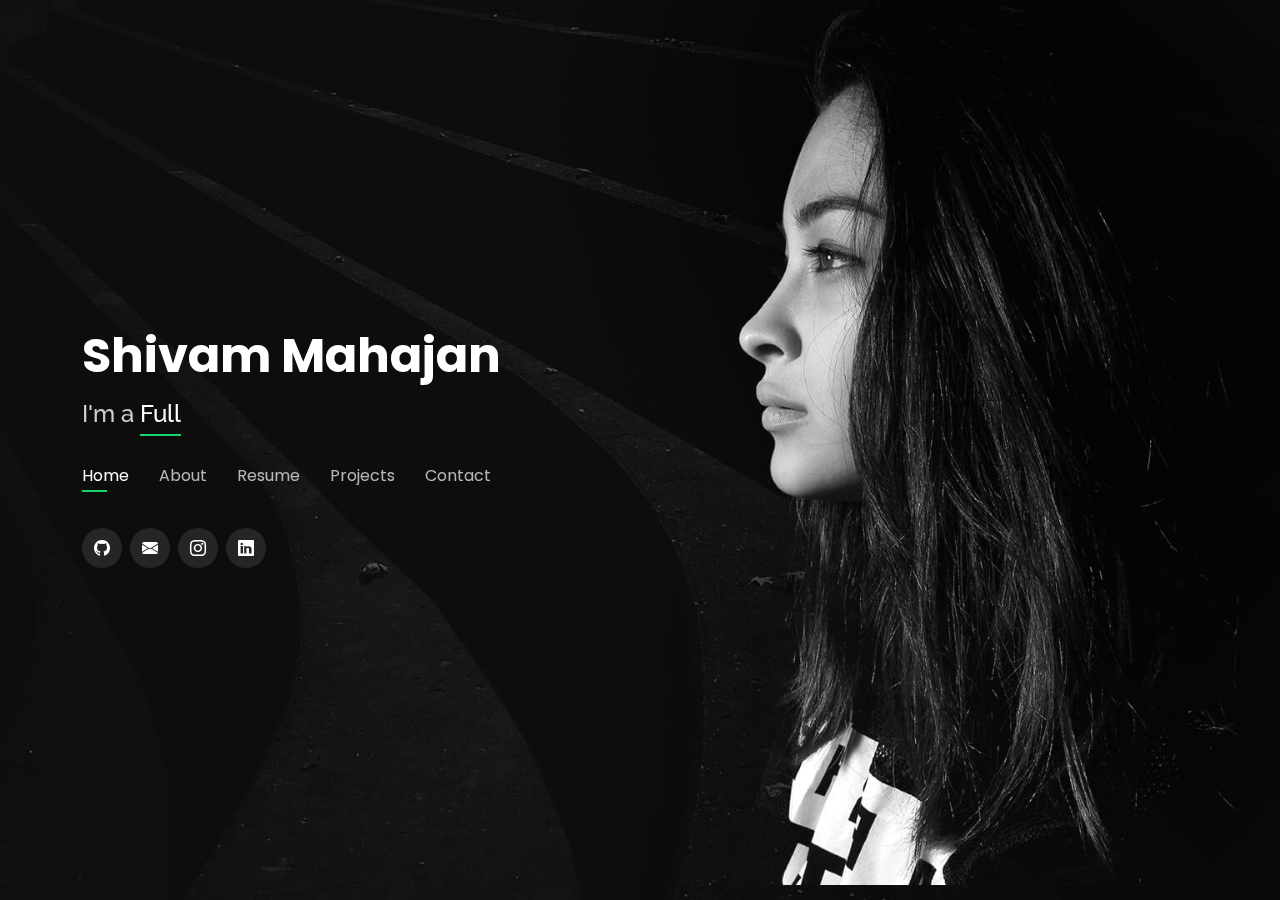
<file: index.html>
<!DOCTYPE html>
<html lang="en">

<head>
  <meta charset="utf-8">
  <meta content="width=device-width, initial-scale=1.0" name="viewport">

  <title>Shivam Portfolio</title>
  <meta content="" name="description">
  <meta content="" name="keywords">

  <!-- Favicons -->
  <link href="assets/img/favicon.png" rel="icon">
  <link href="assets/img/apple-touch-icon.png" rel="apple-touch-icon">

  <!-- Google Fonts -->
  <link href="https://fonts.googleapis.com/css?family=Open+Sans:300,300i,400,400i,600,600i,700,700i|Raleway:300,300i,400,400i,500,500i,600,600i,700,700i|Poppins:300,300i,400,400i,500,500i,600,600i,700,700i" rel="stylesheet">

  <!-- Vendor CSS Files -->
  <link href="assets/vendor/bootstrap/css/bootstrap.min.css" rel="stylesheet">
  <link href="assets/vendor/bootstrap-icons/bootstrap-icons.css" rel="stylesheet">
  <link href="assets/vendor/boxicons/css/boxicons.min.css" rel="stylesheet">
  <link href="assets/vendor/glightbox/css/glightbox.min.css" rel="stylesheet">
  <link href="assets/vendor/remixicon/remixicon.css" rel="stylesheet">
  <link href="assets/vendor/swiper/swiper-bundle.min.css" rel="stylesheet">

 
  <!-- Template Main CSS File -->
  <link href="assets/css/style.css" rel="stylesheet">

  <!-- =======================================================
  * Template Name: Personal - v4.7.0
  * Template URL: https://bootstrapmade.com/personal-free-resume-bootstrap-template/
  * Author: BootstrapMade.com
  * License: https://bootstrapmade.com/license/
  ======================================================== -->
</head>

<body>

  <!-- ======= Header ======= -->
  <header id="header">
    <div class="container">

      <h1><a href="index.html">Shivam Mahajan</a></h1>
      <!-- Uncomment below if you prefer to use an image logo -->
      <!-- <a href="index.html" class="mr-auto"><img src="assets/img/logo.png" alt="" class="img-fluid"></a> -->
      <h2>I'm a <span id="typed" data-typed-items="Designer, Developer, Freelancer, Photographer"></span> </h2>

      <p id="demo"></p>
      <nav id="navbar" class="navbar">
        <ul>
          <li><a class="nav-link active" href="#header">Home</a></li>
          <li><a class="nav-link" href="#about">About</a></li>
          <li><a class="nav-link" href="#resume">Resume</a></li>
          <li><a class="nav-link" href="#services">Projects</a></li>
          <!-- <li><a class="nav-link" href="#portfolio">Portfolio</a></li> -->
          <li><a class="nav-link" href="#contact">Contact</a></li>
        </ul>
        <i class="bi bi-list mobile-nav-toggle"></i>
      </nav><!-- .navbar -->

      <div class="social-links">
        <a href="https://github.com/Shivamm117" target="blank" class="twitter"><i class="bi bi-github"></i></a>
        <a href="mailto:smahajan4_be19@thapar.edu" target="blank" class="facebook"><i class="bi bi-envelope-fill"></i></a>
        <a href="https://www.instagram.com/shivamm_117/" target="blank"class="instagram"><i class="bi bi-instagram"></i></a>
        <a href="https://www.linkedin.com/in/shivam-mahajan-413824196/" target="blank"class="linkedin"><i class="bi bi-linkedin"></i></a>
      </div>

    </div>
  </header><!-- End Header -->

  <!-- ======= About Section ======= -->
  <section id="about" class="about">

    <!-- ======= About Me ======= -->
    <div class="about-me container">

      <div class="section-title">
        <h2>About</h2>
        <p>Learn more about me</p>
      </div>

      <div class="row">
        <div class="col-lg-4" data-aos="fade-right">
          <img src="assets/img/me.jpg" class="img-fluid" alt="">
        </div>
        <div class="col-lg-8 pt-4 pt-lg-0 content" data-aos="fade-left">
          <h3>A Developer &amp; Graphic Designer</h3>
          <p class="fst-italic">
          who is motivated to learn, solve real life problems and gain new experiences.
          </p>
          <div class="row">
            <div class="col-lg-6">
              <ul>
                <li><i class="bi bi-chevron-right"></i> <strong>Birthday:</strong> <span>11 July 2001</span></li>
                <li><i class="bi bi-chevron-right"></i> <strong>Website:</strong> <span>www.example.com</span></li>
                <li><i class="bi bi-chevron-right"></i> <strong>Phone:</strong> <span>+91 84278 80901</span></li>
                <li><i class="bi bi-chevron-right"></i> <strong>City:</strong> <span>Patiala, India</span></li>
              </ul>
            </div>
            <div class="col-lg-6">
              <ul>
                <li><i class="bi bi-chevron-right"></i> <strong>Age:</strong> <span>20</span></li>
                <li><i class="bi bi-chevron-right"></i> <strong>Degree:</strong> <span>Bachelor's</span></li>
                <li><i class="bi bi-chevron-right"></i> <strong>Email:</strong> <span>shivam.mahajan117@gmail.com</span></li>
                <li><i class="bi bi-chevron-right"></i> <strong>Freelance:</strong> <span>Available</span></li>
              </ul>
            </div>
          </div>
          <!-- <p>
            Officiis eligendi itaque labore et dolorum mollitia officiis optio vero. Quisquam sunt adipisci omnis et ut. Nulla accusantium dolor incidunt officia tempore. Et eius omnis.
            Cupiditate ut dicta maxime officiis quidem quia. Sed et consectetur qui quia repellendus itaque neque. Aliquid amet quidem ut quaerat cupiditate. Ab et eum qui repellendus omnis culpa magni laudantium dolores.
          </p> -->
        </div>
      </div>

    </div><!-- End About Me -->

    <!-- ======= Counts ======= -->
    <!-- <div class="counts container">

      <div class="row">

        <div class="col-lg-3 col-md-6">
          <div class="count-box">
            <i class="bi bi-emoji-smile"></i>
            <span data-purecounter-start="0" data-purecounter-end="232" data-purecounter-duration="1" class="purecounter"></span>
            <p>Happy Clients</p>
          </div>
        </div>

        <div class="col-lg-3 col-md-6 mt-5 mt-md-0">
          <div class="count-box">
            <i class="bi bi-journal-richtext"></i>
            <span data-purecounter-start="0" data-purecounter-end="521" data-purecounter-duration="1" class="purecounter"></span>
            <p>Projects</p>
          </div>
        </div>

        <div class="col-lg-3 col-md-6 mt-5 mt-lg-0">
          <div class="count-box">
            <i class="bi bi-headset"></i>
            <span data-purecounter-start="0" data-purecounter-end="1463" data-purecounter-duration="1" class="purecounter"></span>
            <p>Hours Of Support</p>
          </div>
        </div>

        <div class="col-lg-3 col-md-6 mt-5 mt-lg-0">
          <div class="count-box">
            <i class="bi bi-award"></i>
            <span data-purecounter-start="0" data-purecounter-end="24" data-purecounter-duration="1" class="purecounter"></span>
            <p>Awards</p>
          </div>
        </div>

      </div>

    </div>End Counts -->

    <!-- ======= Skills  ======= -->
    <div class="skills container">

      <div class="section-title">
        <h2>Skills</h2>
      </div>

      <div class="row skills-content">

        <div class="col-lg-6">

          <div class="progress">
            <span class="skill">HTML <i class="val">100%</i></span>
            <div class="progress-bar-wrap">
              <div class="progress-bar" role="progressbar" aria-valuenow="100" aria-valuemin="0" aria-valuemax="100"></div>
            </div>
          </div>

          <div class="progress">
            <span class="skill">CSS <i class="val">90%</i></span>
            <div class="progress-bar-wrap">
              <div class="progress-bar" role="progressbar" aria-valuenow="90" aria-valuemin="0" aria-valuemax="100"></div>
            </div>
          </div>

          <div class="progress">
            <span class="skill">JavaScript <i class="val">75%</i></span>
            <div class="progress-bar-wrap">
              <div class="progress-bar" role="progressbar" aria-valuenow="75" aria-valuemin="0" aria-valuemax="100"></div>
            </div>
          </div>

          <div class="progress">
            <span class="skill">Bootstrap <i class="val">90%</i></span>
            <div class="progress-bar-wrap">
              <div class="progress-bar" role="progressbar" aria-valuenow="90" aria-valuemin="0" aria-valuemax="100"></div>
            </div>
          </div>
          x
        </div>

        <div class="col-lg-6">

          <div class="progress">
            <span class="skill">Computer Vision <i class="val">60%</i></span>
            <div class="progress-bar-wrap">
              <div class="progress-bar" role="progressbar" aria-valuenow="60" aria-valuemin="0" aria-valuemax="100"></div>
            </div>
          </div>

          <div class="progress">
            <span class="skill">C/C++ <i class="val">90%</i></span>
            <div class="progress-bar-wrap">
              <div class="progress-bar" role="progressbar" aria-valuenow="90" aria-valuemin="0" aria-valuemax="100"></div>
            </div>
          </div>

          <div class="progress">
            <span class="skill">Python <i class="val">55%</i></span>
            <div class="progress-bar-wrap">
              <div class="progress-bar" role="progressbar" aria-valuenow="55" aria-valuemin="0" aria-valuemax="100"></div>
            </div>
          </div>

          <div class="progress">
            <span class="skill">Photoshop <i class="val">75%</i></span>
            <div class="progress-bar-wrap">
              <div class="progress-bar" role="progressbar" aria-valuenow="75" aria-valuemin="0" aria-valuemax="100"></div>
            </div>
          </div>

          

        </div>

      </div>

    </div><!-- End Skills -->

    <!-- ======= Interests ======= -->
    <div class="interests container">

      <div class="section-title">
        <h2>Interests</h2>
      </div>

      <div class="row">
        <div class="col-lg-3 col-md-4">
          <div class="icon-box">
            <i class="ri-store-line" style="color: #ffbb2c;"></i>
            <h3>Web Development</h3>
          </div>
        </div>
        <div class="col-lg-3 col-md-4 mt-4 mt-md-0">
          <div class="icon-box">
            <i class="ri-bar-chart-box-line" style="color: #5578ff;"></i>
            <h3>Graphic Designing</h3>
          </div>
        </div>
        <div class="col-lg-3 col-md-4 mt-4 mt-md-0">
          <div class="icon-box">
            <i class="ri-calendar-todo-line" style="color: #e80368;"></i>
            <h3>3D Modeling</h3>
          </div>
        </div>
        <div class="col-lg-3 col-md-4 mt-4 mt-lg-0">
          <div class="icon-box">
            <i class="ri-paint-brush-line" style="color: #e361ff;"></i>
            <h3>Video Editing</h3>
          </div>
        </div>
        <div class="col-lg-3 col-md-4 mt-4">
          <div class="icon-box">
            <i class="ri-database-2-line" style="color: #47aeff;"></i>
            <h3>Travelling</h3>
          </div>
        </div>
        <div class="col-lg-3 col-md-4 mt-4">
          <div class="icon-box">
            <i class="ri-gradienter-line" style="color: #ffa76e;"></i>
            <h3>Arduino Projects</h3>
          </div>
        </div>
        <div class="col-lg-3 col-md-4 mt-4">
          <div class="icon-box">
            <i class="ri-file-list-3-line" style="color: #11dbcf;"></i>
            <h3>Sports</h3>
          </div>
        </div>
        <div class="col-lg-3 col-md-4 mt-4">
          <div class="icon-box">
            <i class="ri-price-tag-2-line" style="color: #4233ff;"></i>
            <h3>Netflix :)</h3>
          </div>
        </div>
        <div class="col-lg-3 col-md-4 mt-4">
          <div class="icon-box">
            <i class="ri-anchor-line" style="color: #b2904f;"></i>
            <h3>Gaming</h3>
          </div>
        </div>
        <div class="col-lg-3 col-md-4 mt-4">
          <div class="icon-box">
            <i class="ri-disc-line" style="color: #b20969;"></i>
            <h3>Music</h3>
          </div>
        </div>
        <div class="col-lg-3 col-md-4 mt-4">
          <div class="icon-box">
            <i class="ri-base-station-line" style="color: #ff5828;"></i>
            <h3>Blogging</h3>
          </div>
        </div>
        <div class="col-lg-3 col-md-4 mt-4">
          <div class="icon-box">
            <i class="ri-fingerprint-line" style="color: #29cc61;"></i>
            <h3>Books</h3>
          </div>
        </div>
      </div>

    </div><!-- End Interests -->

    <!-- ======= Testimonials ======= -->
    <!--  fwEnd Testimonials  -->

  </section><!-- End About Section -->

  <!-- ======= Resume Section ======= -->
  <section id="resume" class="resume">
    <div class="container">

      <div class="section-title">
        <h2>Resume</h2>
        <p>Check My Resume</p>
      </div>

      <div class="row">
        <div class="col-lg-6">
          <h3 class="resume-title">Summary</h3>
          <div class="resume-item pb-0">
            <h4>Shivam Mahajan</h4>
            <p><em>Innovative and deadline-driven developer and executing the projects from initial concept to final, polished deliverable.</em></p>
            <p>
            <ul>
              <li>Patiala, Punjab, India</li>
              <li>+91 84278 80901</li>
              <li>shivam.mahajan117@gmail.com</li>
            </ul>
            </p>
          </div>

          <h3 class="resume-title">Education</h3>
          <div class="resume-item">
            <h4>Bachelors of Engineering</h4>
            <h5>2019 - Present</h5>
            <p><em>Thapar Institute of Technology, Patiala, Punjab</em></p>
            <p>Qui deserunt veniam. Et sed aliquam labore tempore sed quisquam iusto autem sit. Ea vero voluptatum qui ut dignissimos deleniti nerada porti sand markend</p>
          </div>
          <div class="resume-item">
            <h4>Minor in Computer Science</h4>
            <h5>2020 - 2022</h5>
            <p><em>Thapar Institute of Technology, Patiala, Punjab</em></p>
            <p>Qui deserunt veniam. Et sed aliquam labore tempore sed quisquam iusto autem sit. Ea vero voluptatum qui ut dignissimos deleniti nerada porti sand markend</p>
          </div>
          <div class="resume-item">
            <h4>SCHOOLING</h4>
            <h5>2017 - 2019</h5>
            <p><em>SL Bawa DAV College, Batala</em></p>
            <p>Quia nobis sequi est occaecati aut. Repudiandae et iusto quae reiciendis et quis Eius vel ratione eius unde vitae rerum voluptates asperiores voluptatem Earum molestiae consequatur neque etlon sader mart dila</p>
          </div>
        </div>
        <div class="col-lg-6">
          <h3 class="resume-title">Position of Responsibility</h3>
          <div class="resume-item">
            <h4>Indian Society of Technical Education</h4>
            <h5>Jun 2021 - Present</h5>
            <p><em>General Secretary </em></p>
            <p>
            <ul>
              <li>Leading a <strong>team of 150 individuals</strong> to conduct technical events and workshops in the college.</li>
              <h5>Oct 2020 - Jun 2021</h5>
              <p><em>Overall Head </em></p>
              <p>
              <ul>
                <li>Monitoring and cooperate the working of different departments working under the society.</li>  
              <!-- <li><strong>Features:</strong> </li>
              <ul> 1. User-friendly forms for posting articles and comments. </ul>
              <ul> 2. Upvote the article</ul>
              <li><strong>Tech Stack:</strong> </li>
              <ul>React.js, Html, CSS, JavaScript, Node.js, Express.js, MongoDB</ul> -->
            </ul>
            </p>
          </div>
          <div class="resume-item">
            <h4>Hack the Crisis </h4>
            <h5>May 2021 - Jul 2021</h5>
            <p><em>Event Managment Head</em></p>
            <p>
            <ul>
              <li>As Event Managment Head managed a team of people from <strong>5 different colleges from different parts
                of the country</strong> working on the successful conduction of the hackathon. </li>
              <!-- <li><strong>Tech Stacks:</strong></li>
              <ul>OpenCV, Python and its libraries</ul> -->
              <!-- <li>Created 4+ design presentations and proposals a month for clients and account managers</li> -->
            </ul>
            </p>
          </div>
        </div>
      </div>

    </div>
  </section><!-- End Resume Section -->

  <!-- ======= Services Section ======= -->
  <section id="services" class="services">
    <div class="container">

      <div class="section-title">
        <h2>Projects</h2>
        <p>My Projects</p>
      </div>

      <div class="row">
        <div class="col-lg-4 col-md-6 d-flex align-items-stretch">
          <div class="icon-box">
            <div class="icon"><i class="bx bxl-dribbble"></i></div>
            <h4><a href="https://github.com/Shivamm117/my-blog" target="blank" >Full Stack Blog Website</a></h4>
            <div class="left">
            <p>Combining front-end UI with a back-end solution and cloud hosting.</p><br>
            <strong>Features:</strong>
            <ul> 1. User-friendly forms for posting articles and comments.</ul>
            <ul> 2. Upvote the article.</ul>
            <strong>Tech Stack: </strong>
              <ul>OpenCV, Python and its libraries.</ul>
            </div>
           </div>
        </div>

        <div class="col-lg-4 col-md-6 d-flex align-items-stretch mt-4 mt-lg-0">
          <div class="icon-box">
            <div class="icon"><i class="bx bx-tachometer"></i></div>
            <h4><a href="https://github.com/Shivamm117/Volume-Control" target="blank">Hand Gesture to Control Device Volume</a></h4>
            <div class="left">
            <p>Used Computer vision to sense the distance between the thumb and the index finger, and control
              the volume level accordingly.</p><br>
              <strong>Tech Stack: </strong>
              <ul>OpenCV, Python and its libraries.</ul>
            </div>
          </div>
        </div>

        <div class="col-lg-4 col-md-6 d-flex align-items-stretch mt-4 mt-md-0">
          <div class="icon-box">
            <div class="icon"><i class="bx bx-file"></i></div>
            <h4><a href="">Sed ut perspiciatis</a></h4>
            <p>Combining front-end UI with a back-end solution and cloud hosting.</p>
            
          </div>
        </div>

        

        <div class="col-lg-4 col-md-6 d-flex align-items-stretch mt-4">
          <div class="icon-box">
            <div class="icon"><i class="bx bx-world"></i></div>
            <h4><a href="">Nemo Enim</a></h4>
            <p>At vero eos et accusamus et iusto odio dignissimos ducimus qui blanditiis</p>
          </div>
        </div>

        <div class="col-lg-4 col-md-6 d-flex align-items-stretch mt-4">
          <div class="icon-box">
            <div class="icon"><i class="bx bx-slideshow"></i></div>
            <h4><a href="">Dele cardo</a></h4>
            <p>Quis consequatur saepe eligendi voluptatem consequatur dolor consequuntur</p>
          </div>
        </div>

        <div class="col-lg-4 col-md-6 d-flex align-items-stretch mt-4">
          <div class="icon-box">
            <div class="icon"><i class="bx bx-arch"></i></div>
            <h4><a href="">Divera don</a></h4>
            <p>Modi nostrum vel laborum. Porro fugit error sit minus sapiente sit aspernatur</p>
          </div>
        </div>

      </div>

    </div>
  </section><!-- End Services Section -->

  <!-- ======= Portfolio Section ======= -->
  <section id="portfolio" class="portfolio">
    <div class="container">

      <div class="section-title">
        <h2>Portfolio</h2>
        <p>My Works</p>
      </div>

      <div class="row">
        <div class="col-lg-12 d-flex justify-content-center">
          <ul id="portfolio-flters">
            <li data-filter="*" class="filter-active">All</li>
            <li data-filter=".filter-app">App</li>
            <li data-filter=".filter-card">Card</li>
            <li data-filter=".filter-web">Web</li>
          </ul>
        </div>
      </div>

      <div class="row portfolio-container">

        <div class="col-lg-4 col-md-6 portfolio-item filter-app">
          <div class="portfolio-wrap">
            <img src="assets/img/portfolio/portfolio-1.jpg" class="img-fluid" alt="">
            <div class="portfolio-info">
              <h4>App 1</h4>
              <p>App</p>
              <div class="portfolio-links">
                <a href="assets/img/portfolio/portfolio-1.jpg" data-gallery="portfolioGallery" class="portfolio-lightbox" title="App 1"><i class="bx bx-plus"></i></a>
                <a href="portfolio-details.html" data-gallery="portfolioDetailsGallery" data-glightbox="type: external" class="portfolio-details-lightbox" title="Portfolio Details"><i class="bx bx-link"></i></a>
              </div>
            </div>
          </div>
        </div>

        <div class="col-lg-4 col-md-6 portfolio-item filter-web">
          <div class="portfolio-wrap">
            <img src="assets/img/portfolio/portfolio-2.jpg" class="img-fluid" alt="">
            <div class="portfolio-info">
              <h4>Web 3</h4>
              <p>Web</p>
              <div class="portfolio-links">
                <a href="assets/img/portfolio/portfolio-2.jpg" data-gallery="portfolioGallery" class="portfolio-lightbox" title="Web 3"><i class="bx bx-plus"></i></a>
                <a href="portfolio-details.html" data-gallery="portfolioDetailsGallery" data-glightbox="type: external" class="portfolio-details-lightbox" title="Portfolio Details"><i class="bx bx-link"></i></a>
              </div>
            </div>
          </div>
        </div>

        <div class="col-lg-4 col-md-6 portfolio-item filter-app">
          <div class="portfolio-wrap">
            <img src="assets/img/portfolio/portfolio-3.jpg" class="img-fluid" alt="">
            <div class="portfolio-info">
              <h4>App 2</h4>
              <p>App</p>
              <div class="portfolio-links">
                <a href="assets/img/portfolio/portfolio-3.jpg" data-gallery="portfolioGallery" class="portfolio-lightbox" title="App 2"><i class="bx bx-plus"></i></a>
                <a href="portfolio-details.html" data-gallery="portfolioDetailsGallery" data-glightbox="type: external" class="portfolio-details-lightbox" title="Portfolio Details"><i class="bx bx-link"></i></a>
              </div>
            </div>
          </div>
        </div>

        <div class="col-lg-4 col-md-6 portfolio-item filter-card">
          <div class="portfolio-wrap">
            <img src="assets/img/portfolio/portfolio-4.jpg" class="img-fluid" alt="">
            <div class="portfolio-info">
              <h4>Card 2</h4>
              <p>Card</p>
              <div class="portfolio-links">
                <a href="assets/img/portfolio/portfolio-4.jpg" data-gallery="portfolioGallery" class="portfolio-lightbox" title="Card 2"><i class="bx bx-plus"></i></a>
                <a href="portfolio-details.html" data-gallery="portfolioDetailsGallery" data-glightbox="type: external" class="portfolio-details-lightbox" title="Portfolio Details"><i class="bx bx-link"></i></a>
              </div>
            </div>
          </div>
        </div>

        <div class="col-lg-4 col-md-6 portfolio-item filter-web">
          <div class="portfolio-wrap">
            <img src="assets/img/portfolio/portfolio-5.jpg" class="img-fluid" alt="">
            <div class="portfolio-info">
              <h4>Web 2</h4>
              <p>Web</p>
              <div class="portfolio-links">
                <a href="assets/img/portfolio/portfolio-5.jpg" data-gallery="portfolioGallery" class="portfolio-lightbox" title="Web 2"><i class="bx bx-plus"></i></a>
                <a href="portfolio-details.html" data-gallery="portfolioDetailsGallery" data-glightbox="type: external" class="portfolio-details-lightbox" title="Portfolio Details"><i class="bx bx-link"></i></a>
              </div>
            </div>
          </div>
        </div>

        <div class="col-lg-4 col-md-6 portfolio-item filter-app">
          <div class="portfolio-wrap">
            <img src="assets/img/portfolio/portfolio-6.jpg" class="img-fluid" alt="">
            <div class="portfolio-info">
              <h4>App 3</h4>
              <p>App</p>
              <div class="portfolio-links">
                <a href="assets/img/portfolio/portfolio-6.jpg" data-gallery="portfolioGallery" class="portfolio-lightbox" title="App 3"><i class="bx bx-plus"></i></a>
                <a href="portfolio-details.html" data-gallery="portfolioDetailsGallery" data-glightbox="type: external" class="portfolio-details-lightbox" title="Portfolio Details"><i class="bx bx-link"></i></a>
              </div>
            </div>
          </div>
        </div>

        <div class="col-lg-4 col-md-6 portfolio-item filter-card">
          <div class="portfolio-wrap">
            <img src="assets/img/portfolio/portfolio-7.jpg" class="img-fluid" alt="">
            <div class="portfolio-info">
              <h4>Card 1</h4>
              <p>Card</p>
              <div class="portfolio-links">
                <a href="assets/img/portfolio/portfolio-7.jpg" data-gallery="portfolioGallery" class="portfolio-lightbox" title="Card 1"><i class="bx bx-plus"></i></a>
                <a href="portfolio-details.html" data-gallery="portfolioDetailsGallery" data-glightbox="type: external" class="portfolio-details-lightbox" title="Portfolio Details"><i class="bx bx-link"></i></a>
              </div>
            </div>
          </div>
        </div>

        <div class="col-lg-4 col-md-6 portfolio-item filter-card">
          <div class="portfolio-wrap">
            <img src="assets/img/portfolio/portfolio-8.jpg" class="img-fluid" alt="">
            <div class="portfolio-info">
              <h4>Card 3</h4>
              <p>Card</p>
              <div class="portfolio-links">
                <a href="assets/img/portfolio/portfolio-8.jpg" data-gallery="portfolioGallery" class="portfolio-lightbox" title="Card 3"><i class="bx bx-plus"></i></a>
                <a href="portfolio-details.html" data-gallery="portfolioDetailsGallery" data-glightbox="type: external" class="portfolio-details-lightbox" title="Portfolio Details"><i class="bx bx-link"></i></a>
              </div>
            </div>
          </div>
        </div>

        <div class="col-lg-4 col-md-6 portfolio-item filter-web">
          <div class="portfolio-wrap">
            <img src="assets/img/portfolio/portfolio-9.jpg" class="img-fluid" alt="">
            <div class="portfolio-info">
              <h4>Web 3</h4>
              <p>Web</p>
              <div class="portfolio-links">
                <a href="assets/img/portfolio/portfolio-9.jpg" data-gallery="portfolioGallery" class="portfolio-lightbox" title="Web 3"><i class="bx bx-plus"></i></a>
                <a href="portfolio-details.html" data-gallery="portfolioDetailsGallery" data-glightbox="type: external" class="portfolio-details-lightbox" title="Portfolio Details"><i class="bx bx-link"></i></a>
              </div>
            </div>
          </div>
        </div>

      </div>

    </div>
  </section><!-- End Portfolio Section -->

  <!-- ======= Contact Section ======= -->
  <section id="contact" class="contact">
    <div class="container">

      <div class="section-title">
        <h2>Contact</h2>
        <p>Contact Me</p>
      </div>

      <div class="row mt-2">

        <div class="col-md-6 d-flex align-items-stretch">
          <div class="info-box">
            <i class="bx bx-map"></i>
            <h3>My Address</h3>
            <p>H.No. B 22/28, Achli Gate, Batala, India, 143505</p>
          </div>
        </div>

        <div class="col-md-6 mt-4 mt-md-0 d-flex align-items-stretch">
          <div class="info-box">
            <i class="bx bx-share-alt"></i>
            <h3>Social Profiles</h3>
            <div class="social-links">
              <a href="https://github.com/Shivamm117" class="twitter"><i class="bi bi-github"></i></a>
              <a href="mailto:smahajan4_be19@thapar.edu" class="facebook"><i class="bi bi-envelope-fill"></i></a>
              <a href="https://www.instagram.com/shivamm_117/" class="instagram"><i class="bi bi-instagram"></i></a>
              <!-- <a href="" class="google-plus"><i class="bi bi-skype"></i></a> -->
              <a href="https://www.linkedin.com/in/shivam-mahajan-413824196/" class="linkedin"><i class="bi bi-linkedin"></i></a>
            </div>
          </div>
        </div>

        <div class="col-md-6 mt-4 d-flex align-items-stretch">
          <div class="info-box">
            <i class="bx bx-envelope"></i>
            <h3>Email Me</h3>
            <p>shivam.mahajan117@gmail.com</p>
          </div>
        </div>
        <div class="col-md-6 mt-4 d-flex align-items-stretch">
          <div class="info-box">
            <i class="bx bx-phone-call"></i>
            <h3>Call Me</h3>
            <p>+91 84278 80901</p>
          </div>
        </div>
      </div>

      <form action="forms/contact.php" method="post" role="form" class="php-email-form mt-4">
        <div class="row">
          <div class="col-md-6 form-group">
            <input type="text" name="name" class="form-control" id="name" placeholder="Your Name" required>
          </div>
          <div class="col-md-6 form-group mt-3 mt-md-0">
            <input type="email" class="form-control" name="email" id="email" placeholder="Your Email" required>
          </div>
        </div>
        <div class="form-group mt-3">
          <input type="text" class="form-control" name="subject" id="subject" placeholder="Subject" required>
        </div>
        <div class="form-group mt-3">
          <textarea class="form-control" name="message" rows="5" placeholder="Message" required></textarea>
        </div>
        <div class="my-3">
          <div class="loading">Loading</div>
          <div class="error-message"></div>
          <div class="sent-message">Your message has been sent. Thank you!</div>
        </div>
        <div class="text-center"><button type="submit">Send Message</button></div>
      </form>

    </div>
  </section><!-- End Contact Section -->


  <!-- Vendor JS Files -->
  <script src="assets/vendor/purecounter/purecounter.js"></script>
  <script src="assets/vendor/bootstrap/js/bootstrap.bundle.min.js"></script>
  <script src="assets/vendor/glightbox/js/glightbox.min.js"></script>
  <script src="assets/vendor/isotope-layout/isotope.pkgd.min.js"></script>
  <script src="assets/vendor/swiper/swiper-bundle.min.js"></script>
  <script src="assets/vendor/waypoints/noframework.waypoints.js"></script>
  <script src="assets/vendor/php-email-form/validate.js"></script>

  <!-- Template Main JS File -->
  <script src="assets/js/main.js"></script>

</body>

</html>
</file>
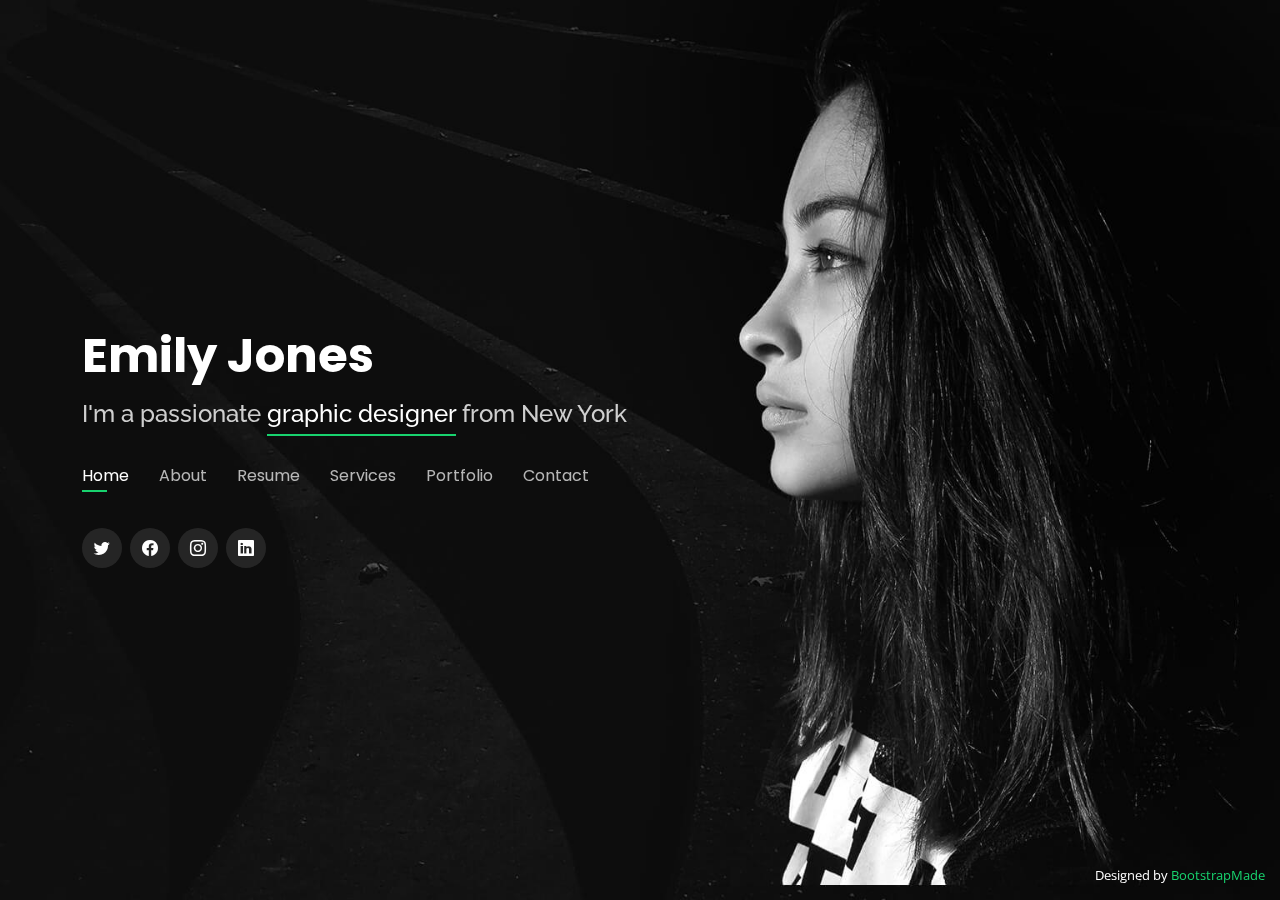
<file: Personal/index.html>
<!DOCTYPE html>
<html lang="en">

<head>
  <meta charset="utf-8">
  <meta content="width=device-width, initial-scale=1.0" name="viewport">

  <title>Personal Bootstrap Template</title>
  <meta content="" name="description">
  <meta content="" name="keywords">

  <!-- Favicons -->
  <link href="assets/img/favicon.png" rel="icon">
  <link href="assets/img/apple-touch-icon.png" rel="apple-touch-icon">

  <!-- Google Fonts -->
  <link href="https://fonts.googleapis.com/css?family=Open+Sans:300,300i,400,400i,600,600i,700,700i|Raleway:300,300i,400,400i,500,500i,600,600i,700,700i|Poppins:300,300i,400,400i,500,500i,600,600i,700,700i" rel="stylesheet">

  <!-- Vendor CSS Files -->
  <link href="assets/vendor/bootstrap/css/bootstrap.min.css" rel="stylesheet">
  <link href="assets/vendor/bootstrap-icons/bootstrap-icons.css" rel="stylesheet">
  <link href="assets/vendor/boxicons/css/boxicons.min.css" rel="stylesheet">
  <link href="assets/vendor/glightbox/css/glightbox.min.css" rel="stylesheet">
  <link href="assets/vendor/remixicon/remixicon.css" rel="stylesheet">
  <link href="assets/vendor/swiper/swiper-bundle.min.css" rel="stylesheet">

  <!-- Template Main CSS File -->
  <link href="assets/css/style.css" rel="stylesheet">

  <!-- =======================================================
  * Template Name: Personal - v4.7.0
  * Template URL: https://bootstrapmade.com/personal-free-resume-bootstrap-template/
  * Author: BootstrapMade.com
  * License: https://bootstrapmade.com/license/
  ======================================================== -->
</head>

<body>

  <!-- ======= Header ======= -->
  <header id="header">
    <div class="container">

      <h1><a href="index.html">Emily Jones</a></h1>
      <!-- Uncomment below if you prefer to use an image logo -->
      <!-- <a href="index.html" class="mr-auto"><img src="assets/img/logo.png" alt="" class="img-fluid"></a> -->
      <h2>I'm a passionate <span>graphic designer</span> from New York</h2>

      <nav id="navbar" class="navbar">
        <ul>
          <li><a class="nav-link active" href="#header">Home</a></li>
          <li><a class="nav-link" href="#about">About</a></li>
          <li><a class="nav-link" href="#resume">Resume</a></li>
          <li><a class="nav-link" href="#services">Services</a></li>
          <li><a class="nav-link" href="#portfolio">Portfolio</a></li>
          <li><a class="nav-link" href="#contact">Contact</a></li>
        </ul>
        <i class="bi bi-list mobile-nav-toggle"></i>
      </nav><!-- .navbar -->

      <div class="social-links">
        <a href="#" class="twitter"><i class="bi bi-twitter"></i></a>
        <a href="#" class="facebook"><i class="bi bi-facebook"></i></a>
        <a href="#" class="instagram"><i class="bi bi-instagram"></i></a>
        <a href="#" class="linkedin"><i class="bi bi-linkedin"></i></a>
      </div>

    </div>
  </header><!-- End Header -->

  <!-- ======= About Section ======= -->
  <section id="about" class="about">

    <!-- ======= About Me ======= -->
    <div class="about-me container">

      <div class="section-title">
        <h2>About</h2>
        <p>Learn more about me</p>
      </div>

      <div class="row">
        <div class="col-lg-4" data-aos="fade-right">
          <img src="assets/img/me.jpg" class="img-fluid" alt="">
        </div>
        <div class="col-lg-8 pt-4 pt-lg-0 content" data-aos="fade-left">
          <h3>UI/UX &amp; Graphic Designer</h3>
          <p class="fst-italic">
            Lorem ipsum dolor sit amet, consectetur adipiscing elit, sed do eiusmod tempor incididunt ut labore et dolore
            magna aliqua.
          </p>
          <div class="row">
            <div class="col-lg-6">
              <ul>
                <li><i class="bi bi-chevron-right"></i> <strong>Birthday:</strong> <span>1 May 1995</span></li>
                <li><i class="bi bi-chevron-right"></i> <strong>Website:</strong> <span>www.example.com</span></li>
                <li><i class="bi bi-chevron-right"></i> <strong>Phone:</strong> <span>+123 456 7890</span></li>
                <li><i class="bi bi-chevron-right"></i> <strong>City:</strong> <span>New York, USA</span></li>
              </ul>
            </div>
            <div class="col-lg-6">
              <ul>
                <li><i class="bi bi-chevron-right"></i> <strong>Age:</strong> <span>30</span></li>
                <li><i class="bi bi-chevron-right"></i> <strong>Degree:</strong> <span>Master</span></li>
                <li><i class="bi bi-chevron-right"></i> <strong>PhEmailone:</strong> <span>email@example.com</span></li>
                <li><i class="bi bi-chevron-right"></i> <strong>Freelance:</strong> <span>Available</span></li>
              </ul>
            </div>
          </div>
          <p>
            Officiis eligendi itaque labore et dolorum mollitia officiis optio vero. Quisquam sunt adipisci omnis et ut. Nulla accusantium dolor incidunt officia tempore. Et eius omnis.
            Cupiditate ut dicta maxime officiis quidem quia. Sed et consectetur qui quia repellendus itaque neque. Aliquid amet quidem ut quaerat cupiditate. Ab et eum qui repellendus omnis culpa magni laudantium dolores.
          </p>
        </div>
      </div>

    </div><!-- End About Me -->

    <!-- ======= Counts ======= -->
    <div class="counts container">

      <div class="row">

        <div class="col-lg-3 col-md-6">
          <div class="count-box">
            <i class="bi bi-emoji-smile"></i>
            <span data-purecounter-start="0" data-purecounter-end="232" data-purecounter-duration="1" class="purecounter"></span>
            <p>Happy Clients</p>
          </div>
        </div>

        <div class="col-lg-3 col-md-6 mt-5 mt-md-0">
          <div class="count-box">
            <i class="bi bi-journal-richtext"></i>
            <span data-purecounter-start="0" data-purecounter-end="521" data-purecounter-duration="1" class="purecounter"></span>
            <p>Projects</p>
          </div>
        </div>

        <div class="col-lg-3 col-md-6 mt-5 mt-lg-0">
          <div class="count-box">
            <i class="bi bi-headset"></i>
            <span data-purecounter-start="0" data-purecounter-end="1463" data-purecounter-duration="1" class="purecounter"></span>
            <p>Hours Of Support</p>
          </div>
        </div>

        <div class="col-lg-3 col-md-6 mt-5 mt-lg-0">
          <div class="count-box">
            <i class="bi bi-award"></i>
            <span data-purecounter-start="0" data-purecounter-end="24" data-purecounter-duration="1" class="purecounter"></span>
            <p>Awards</p>
          </div>
        </div>

      </div>

    </div><!-- End Counts -->

    <!-- ======= Skills  ======= -->
    <div class="skills container">

      <div class="section-title">
        <h2>Skills</h2>
      </div>

      <div class="row skills-content">

        <div class="col-lg-6">

          <div class="progress">
            <span class="skill">HTML <i class="val">100%</i></span>
            <div class="progress-bar-wrap">
              <div class="progress-bar" role="progressbar" aria-valuenow="100" aria-valuemin="0" aria-valuemax="100"></div>
            </div>
          </div>

          <div class="progress">
            <span class="skill">CSS <i class="val">90%</i></span>
            <div class="progress-bar-wrap">
              <div class="progress-bar" role="progressbar" aria-valuenow="90" aria-valuemin="0" aria-valuemax="100"></div>
            </div>
          </div>

          <div class="progress">
            <span class="skill">JavaScript <i class="val">75%</i></span>
            <div class="progress-bar-wrap">
              <div class="progress-bar" role="progressbar" aria-valuenow="75" aria-valuemin="0" aria-valuemax="100"></div>
            </div>
          </div>

        </div>

        <div class="col-lg-6">

          <div class="progress">
            <span class="skill">PHP <i class="val">80%</i></span>
            <div class="progress-bar-wrap">
              <div class="progress-bar" role="progressbar" aria-valuenow="80" aria-valuemin="0" aria-valuemax="100"></div>
            </div>
          </div>

          <div class="progress">
            <span class="skill">WordPress/CMS <i class="val">90%</i></span>
            <div class="progress-bar-wrap">
              <div class="progress-bar" role="progressbar" aria-valuenow="90" aria-valuemin="0" aria-valuemax="100"></div>
            </div>
          </div>

          <div class="progress">
            <span class="skill">Photoshop <i class="val">55%</i></span>
            <div class="progress-bar-wrap">
              <div class="progress-bar" role="progressbar" aria-valuenow="55" aria-valuemin="0" aria-valuemax="100"></div>
            </div>
          </div>

        </div>

      </div>

    </div><!-- End Skills -->

    <!-- ======= Interests ======= -->
    <div class="interests container">

      <div class="section-title">
        <h2>Interests</h2>
      </div>

      <div class="row">
        <div class="col-lg-3 col-md-4">
          <div class="icon-box">
            <i class="ri-store-line" style="color: #ffbb2c;"></i>
            <h3>Lorem Ipsum</h3>
          </div>
        </div>
        <div class="col-lg-3 col-md-4 mt-4 mt-md-0">
          <div class="icon-box">
            <i class="ri-bar-chart-box-line" style="color: #5578ff;"></i>
            <h3>Dolor Sitema</h3>
          </div>
        </div>
        <div class="col-lg-3 col-md-4 mt-4 mt-md-0">
          <div class="icon-box">
            <i class="ri-calendar-todo-line" style="color: #e80368;"></i>
            <h3>Sed perspiciatis</h3>
          </div>
        </div>
        <div class="col-lg-3 col-md-4 mt-4 mt-lg-0">
          <div class="icon-box">
            <i class="ri-paint-brush-line" style="color: #e361ff;"></i>
            <h3>Magni Dolores</h3>
          </div>
        </div>
        <div class="col-lg-3 col-md-4 mt-4">
          <div class="icon-box">
            <i class="ri-database-2-line" style="color: #47aeff;"></i>
            <h3>Nemo Enim</h3>
          </div>
        </div>
        <div class="col-lg-3 col-md-4 mt-4">
          <div class="icon-box">
            <i class="ri-gradienter-line" style="color: #ffa76e;"></i>
            <h3>Eiusmod Tempor</h3>
          </div>
        </div>
        <div class="col-lg-3 col-md-4 mt-4">
          <div class="icon-box">
            <i class="ri-file-list-3-line" style="color: #11dbcf;"></i>
            <h3>Midela Teren</h3>
          </div>
        </div>
        <div class="col-lg-3 col-md-4 mt-4">
          <div class="icon-box">
            <i class="ri-price-tag-2-line" style="color: #4233ff;"></i>
            <h3>Pira Neve</h3>
          </div>
        </div>
        <div class="col-lg-3 col-md-4 mt-4">
          <div class="icon-box">
            <i class="ri-anchor-line" style="color: #b2904f;"></i>
            <h3>Dirada Pack</h3>
          </div>
        </div>
        <div class="col-lg-3 col-md-4 mt-4">
          <div class="icon-box">
            <i class="ri-disc-line" style="color: #b20969;"></i>
            <h3>Moton Ideal</h3>
          </div>
        </div>
        <div class="col-lg-3 col-md-4 mt-4">
          <div class="icon-box">
            <i class="ri-base-station-line" style="color: #ff5828;"></i>
            <h3>Verdo Park</h3>
          </div>
        </div>
        <div class="col-lg-3 col-md-4 mt-4">
          <div class="icon-box">
            <i class="ri-fingerprint-line" style="color: #29cc61;"></i>
            <h3>Flavor Nivelanda</h3>
          </div>
        </div>
      </div>

    </div><!-- End Interests -->

    <!-- ======= Testimonials ======= -->
    <div class="testimonials container">

      <div class="section-title">
        <h2>Testimonials</h2>
      </div>

      <div class="testimonials-slider swiper" data-aos="fade-up" data-aos-delay="100">
        <div class="swiper-wrapper">

          <div class="swiper-slide">
            <div class="testimonial-item">
              <p>
                <i class="bx bxs-quote-alt-left quote-icon-left"></i>
                Proin iaculis purus consequat sem cure digni ssim donec porttitora entum suscipit rhoncus. Accusantium quam, ultricies eget id, aliquam eget nibh et. Maecen aliquam, risus at semper.
                <i class="bx bxs-quote-alt-right quote-icon-right"></i>
              </p>
              <img src="assets/img/testimonials/testimonials-1.jpg" class="testimonial-img" alt="">
              <h3>Saul Goodman</h3>
              <h4>Ceo &amp; Founder</h4>
            </div>
          </div><!-- End testimonial item -->

          <div class="swiper-slide">
            <div class="testimonial-item">
              <p>
                <i class="bx bxs-quote-alt-left quote-icon-left"></i>
                Export tempor illum tamen malis malis eram quae irure esse labore quem cillum quid cillum eram malis quorum velit fore eram velit sunt aliqua noster fugiat irure amet legam anim culpa.
                <i class="bx bxs-quote-alt-right quote-icon-right"></i>
              </p>
              <img src="assets/img/testimonials/testimonials-2.jpg" class="testimonial-img" alt="">
              <h3>Sara Wilsson</h3>
              <h4>Designer</h4>
            </div>
          </div><!-- End testimonial item -->

          <div class="swiper-slide">
            <div class="testimonial-item">
              <p>
                <i class="bx bxs-quote-alt-left quote-icon-left"></i>
                Enim nisi quem export duis labore cillum quae magna enim sint quorum nulla quem veniam duis minim tempor labore quem eram duis noster aute amet eram fore quis sint minim.
                <i class="bx bxs-quote-alt-right quote-icon-right"></i>
              </p>
              <img src="assets/img/testimonials/testimonials-3.jpg" class="testimonial-img" alt="">
              <h3>Jena Karlis</h3>
              <h4>Store Owner</h4>
            </div>
          </div><!-- End testimonial item -->

          <div class="swiper-slide">
            <div class="testimonial-item">
              <p>
                <i class="bx bxs-quote-alt-left quote-icon-left"></i>
                Fugiat enim eram quae cillum dolore dolor amet nulla culpa multos export minim fugiat minim velit minim dolor enim duis veniam ipsum anim magna sunt elit fore quem dolore labore illum veniam.
                <i class="bx bxs-quote-alt-right quote-icon-right"></i>
              </p>
              <img src="assets/img/testimonials/testimonials-4.jpg" class="testimonial-img" alt="">
              <h3>Matt Brandon</h3>
              <h4>Freelancer</h4>
            </div>
          </div><!-- End testimonial item -->

          <div class="swiper-slide">
            <div class="testimonial-item">
              <p>
                <i class="bx bxs-quote-alt-left quote-icon-left"></i>
                Quis quorum aliqua sint quem legam fore sunt eram irure aliqua veniam tempor noster veniam enim culpa labore duis sunt culpa nulla illum cillum fugiat legam esse veniam culpa fore nisi cillum quid.
                <i class="bx bxs-quote-alt-right quote-icon-right"></i>
              </p>
              <img src="assets/img/testimonials/testimonials-5.jpg" class="testimonial-img" alt="">
              <h3>John Larson</h3>
              <h4>Entrepreneur</h4>
            </div>
          </div><!-- End testimonial item -->

        </div>
        <div class="swiper-pagination"></div>
      </div>

      <div class="owl-carousel testimonials-carousel">

      </div>

    </div><!-- End Testimonials  -->

  </section><!-- End About Section -->

  <!-- ======= Resume Section ======= -->
  <section id="resume" class="resume">
    <div class="container">

      <div class="section-title">
        <h2>Resume</h2>
        <p>Check My Resume</p>
      </div>

      <div class="row">
        <div class="col-lg-6">
          <h3 class="resume-title">Sumary</h3>
          <div class="resume-item pb-0">
            <h4>Alice Barkley</h4>
            <p><em>Innovative and deadline-driven Graphic Designer with 3+ years of experience designing and developing user-centered digital/print marketing material from initial concept to final, polished deliverable.</em></p>
            <p>
            <ul>
              <li>Portland par 127,Orlando, FL</li>
              <li>(123) 456-7891</li>
              <li>alice.barkley@example.com</li>
            </ul>
            </p>
          </div>

          <h3 class="resume-title">Education</h3>
          <div class="resume-item">
            <h4>Master of Fine Arts &amp; Graphic Design</h4>
            <h5>2015 - 2016</h5>
            <p><em>Rochester Institute of Technology, Rochester, NY</em></p>
            <p>Qui deserunt veniam. Et sed aliquam labore tempore sed quisquam iusto autem sit. Ea vero voluptatum qui ut dignissimos deleniti nerada porti sand markend</p>
          </div>
          <div class="resume-item">
            <h4>Bachelor of Fine Arts &amp; Graphic Design</h4>
            <h5>2010 - 2014</h5>
            <p><em>Rochester Institute of Technology, Rochester, NY</em></p>
            <p>Quia nobis sequi est occaecati aut. Repudiandae et iusto quae reiciendis et quis Eius vel ratione eius unde vitae rerum voluptates asperiores voluptatem Earum molestiae consequatur neque etlon sader mart dila</p>
          </div>
        </div>
        <div class="col-lg-6">
          <h3 class="resume-title">Professional Experience</h3>
          <div class="resume-item">
            <h4>Senior graphic design specialist</h4>
            <h5>2019 - Present</h5>
            <p><em>Experion, New York, NY </em></p>
            <p>
            <ul>
              <li>Lead in the design, development, and implementation of the graphic, layout, and production communication materials</li>
              <li>Delegate tasks to the 7 members of the design team and provide counsel on all aspects of the project. </li>
              <li>Supervise the assessment of all graphic materials in order to ensure quality and accuracy of the design</li>
              <li>Oversee the efficient use of production project budgets ranging from $2,000 - $25,000</li>
            </ul>
            </p>
          </div>
          <div class="resume-item">
            <h4>Graphic design specialist</h4>
            <h5>2017 - 2018</h5>
            <p><em>Stepping Stone Advertising, New York, NY</em></p>
            <p>
            <ul>
              <li>Developed numerous marketing programs (logos, brochures,infographics, presentations, and advertisements).</li>
              <li>Managed up to 5 projects or tasks at a given time while under pressure</li>
              <li>Recommended and consulted with clients on the most appropriate graphic design</li>
              <li>Created 4+ design presentations and proposals a month for clients and account managers</li>
            </ul>
            </p>
          </div>
        </div>
      </div>

    </div>
  </section><!-- End Resume Section -->

  <!-- ======= Services Section ======= -->
  <section id="services" class="services">
    <div class="container">

      <div class="section-title">
        <h2>Services</h2>
        <p>My Services</p>
      </div>

      <div class="row">
        <div class="col-lg-4 col-md-6 d-flex align-items-stretch">
          <div class="icon-box">
            <div class="icon"><i class="bx bxl-dribbble"></i></div>
            <h4><a href="">Lorem Ipsum</a></h4>
            <p>Voluptatum deleniti atque corrupti quos dolores et quas molestias excepturi</p>
          </div>
        </div>

        <div class="col-lg-4 col-md-6 d-flex align-items-stretch mt-4 mt-md-0">
          <div class="icon-box">
            <div class="icon"><i class="bx bx-file"></i></div>
            <h4><a href="">Sed ut perspiciatis</a></h4>
            <p>Duis aute irure dolor in reprehenderit in voluptate velit esse cillum dolore</p>
          </div>
        </div>

        <div class="col-lg-4 col-md-6 d-flex align-items-stretch mt-4 mt-lg-0">
          <div class="icon-box">
            <div class="icon"><i class="bx bx-tachometer"></i></div>
            <h4><a href="">Magni Dolores</a></h4>
            <p>Excepteur sint occaecat cupidatat non proident, sunt in culpa qui officia</p>
          </div>
        </div>

        <div class="col-lg-4 col-md-6 d-flex align-items-stretch mt-4">
          <div class="icon-box">
            <div class="icon"><i class="bx bx-world"></i></div>
            <h4><a href="">Nemo Enim</a></h4>
            <p>At vero eos et accusamus et iusto odio dignissimos ducimus qui blanditiis</p>
          </div>
        </div>

        <div class="col-lg-4 col-md-6 d-flex align-items-stretch mt-4">
          <div class="icon-box">
            <div class="icon"><i class="bx bx-slideshow"></i></div>
            <h4><a href="">Dele cardo</a></h4>
            <p>Quis consequatur saepe eligendi voluptatem consequatur dolor consequuntur</p>
          </div>
        </div>

        <div class="col-lg-4 col-md-6 d-flex align-items-stretch mt-4">
          <div class="icon-box">
            <div class="icon"><i class="bx bx-arch"></i></div>
            <h4><a href="">Divera don</a></h4>
            <p>Modi nostrum vel laborum. Porro fugit error sit minus sapiente sit aspernatur</p>
          </div>
        </div>

      </div>

    </div>
  </section><!-- End Services Section -->

  <!-- ======= Portfolio Section ======= -->
  <section id="portfolio" class="portfolio">
    <div class="container">

      <div class="section-title">
        <h2>Portfolio</h2>
        <p>My Works</p>
      </div>

      <div class="row">
        <div class="col-lg-12 d-flex justify-content-center">
          <ul id="portfolio-flters">
            <li data-filter="*" class="filter-active">All</li>
            <li data-filter=".filter-app">App</li>
            <li data-filter=".filter-card">Card</li>
            <li data-filter=".filter-web">Web</li>
          </ul>
        </div>
      </div>

      <div class="row portfolio-container">

        <div class="col-lg-4 col-md-6 portfolio-item filter-app">
          <div class="portfolio-wrap">
            <img src="assets/img/portfolio/portfolio-1.jpg" class="img-fluid" alt="">
            <div class="portfolio-info">
              <h4>App 1</h4>
              <p>App</p>
              <div class="portfolio-links">
                <a href="assets/img/portfolio/portfolio-1.jpg" data-gallery="portfolioGallery" class="portfolio-lightbox" title="App 1"><i class="bx bx-plus"></i></a>
                <a href="portfolio-details.html" data-gallery="portfolioDetailsGallery" data-glightbox="type: external" class="portfolio-details-lightbox" title="Portfolio Details"><i class="bx bx-link"></i></a>
              </div>
            </div>
          </div>
        </div>

        <div class="col-lg-4 col-md-6 portfolio-item filter-web">
          <div class="portfolio-wrap">
            <img src="assets/img/portfolio/portfolio-2.jpg" class="img-fluid" alt="">
            <div class="portfolio-info">
              <h4>Web 3</h4>
              <p>Web</p>
              <div class="portfolio-links">
                <a href="assets/img/portfolio/portfolio-2.jpg" data-gallery="portfolioGallery" class="portfolio-lightbox" title="Web 3"><i class="bx bx-plus"></i></a>
                <a href="portfolio-details.html" data-gallery="portfolioDetailsGallery" data-glightbox="type: external" class="portfolio-details-lightbox" title="Portfolio Details"><i class="bx bx-link"></i></a>
              </div>
            </div>
          </div>
        </div>

        <div class="col-lg-4 col-md-6 portfolio-item filter-app">
          <div class="portfolio-wrap">
            <img src="assets/img/portfolio/portfolio-3.jpg" class="img-fluid" alt="">
            <div class="portfolio-info">
              <h4>App 2</h4>
              <p>App</p>
              <div class="portfolio-links">
                <a href="assets/img/portfolio/portfolio-3.jpg" data-gallery="portfolioGallery" class="portfolio-lightbox" title="App 2"><i class="bx bx-plus"></i></a>
                <a href="portfolio-details.html" data-gallery="portfolioDetailsGallery" data-glightbox="type: external" class="portfolio-details-lightbox" title="Portfolio Details"><i class="bx bx-link"></i></a>
              </div>
            </div>
          </div>
        </div>

        <div class="col-lg-4 col-md-6 portfolio-item filter-card">
          <div class="portfolio-wrap">
            <img src="assets/img/portfolio/portfolio-4.jpg" class="img-fluid" alt="">
            <div class="portfolio-info">
              <h4>Card 2</h4>
              <p>Card</p>
              <div class="portfolio-links">
                <a href="assets/img/portfolio/portfolio-4.jpg" data-gallery="portfolioGallery" class="portfolio-lightbox" title="Card 2"><i class="bx bx-plus"></i></a>
                <a href="portfolio-details.html" data-gallery="portfolioDetailsGallery" data-glightbox="type: external" class="portfolio-details-lightbox" title="Portfolio Details"><i class="bx bx-link"></i></a>
              </div>
            </div>
          </div>
        </div>

        <div class="col-lg-4 col-md-6 portfolio-item filter-web">
          <div class="portfolio-wrap">
            <img src="assets/img/portfolio/portfolio-5.jpg" class="img-fluid" alt="">
            <div class="portfolio-info">
              <h4>Web 2</h4>
              <p>Web</p>
              <div class="portfolio-links">
                <a href="assets/img/portfolio/portfolio-5.jpg" data-gallery="portfolioGallery" class="portfolio-lightbox" title="Web 2"><i class="bx bx-plus"></i></a>
                <a href="portfolio-details.html" data-gallery="portfolioDetailsGallery" data-glightbox="type: external" class="portfolio-details-lightbox" title="Portfolio Details"><i class="bx bx-link"></i></a>
              </div>
            </div>
          </div>
        </div>

        <div class="col-lg-4 col-md-6 portfolio-item filter-app">
          <div class="portfolio-wrap">
            <img src="assets/img/portfolio/portfolio-6.jpg" class="img-fluid" alt="">
            <div class="portfolio-info">
              <h4>App 3</h4>
              <p>App</p>
              <div class="portfolio-links">
                <a href="assets/img/portfolio/portfolio-6.jpg" data-gallery="portfolioGallery" class="portfolio-lightbox" title="App 3"><i class="bx bx-plus"></i></a>
                <a href="portfolio-details.html" data-gallery="portfolioDetailsGallery" data-glightbox="type: external" class="portfolio-details-lightbox" title="Portfolio Details"><i class="bx bx-link"></i></a>
              </div>
            </div>
          </div>
        </div>

        <div class="col-lg-4 col-md-6 portfolio-item filter-card">
          <div class="portfolio-wrap">
            <img src="assets/img/portfolio/portfolio-7.jpg" class="img-fluid" alt="">
            <div class="portfolio-info">
              <h4>Card 1</h4>
              <p>Card</p>
              <div class="portfolio-links">
                <a href="assets/img/portfolio/portfolio-7.jpg" data-gallery="portfolioGallery" class="portfolio-lightbox" title="Card 1"><i class="bx bx-plus"></i></a>
                <a href="portfolio-details.html" data-gallery="portfolioDetailsGallery" data-glightbox="type: external" class="portfolio-details-lightbox" title="Portfolio Details"><i class="bx bx-link"></i></a>
              </div>
            </div>
          </div>
        </div>

        <div class="col-lg-4 col-md-6 portfolio-item filter-card">
          <div class="portfolio-wrap">
            <img src="assets/img/portfolio/portfolio-8.jpg" class="img-fluid" alt="">
            <div class="portfolio-info">
              <h4>Card 3</h4>
              <p>Card</p>
              <div class="portfolio-links">
                <a href="assets/img/portfolio/portfolio-8.jpg" data-gallery="portfolioGallery" class="portfolio-lightbox" title="Card 3"><i class="bx bx-plus"></i></a>
                <a href="portfolio-details.html" data-gallery="portfolioDetailsGallery" data-glightbox="type: external" class="portfolio-details-lightbox" title="Portfolio Details"><i class="bx bx-link"></i></a>
              </div>
            </div>
          </div>
        </div>

        <div class="col-lg-4 col-md-6 portfolio-item filter-web">
          <div class="portfolio-wrap">
            <img src="assets/img/portfolio/portfolio-9.jpg" class="img-fluid" alt="">
            <div class="portfolio-info">
              <h4>Web 3</h4>
              <p>Web</p>
              <div class="portfolio-links">
                <a href="assets/img/portfolio/portfolio-9.jpg" data-gallery="portfolioGallery" class="portfolio-lightbox" title="Web 3"><i class="bx bx-plus"></i></a>
                <a href="portfolio-details.html" data-gallery="portfolioDetailsGallery" data-glightbox="type: external" class="portfolio-details-lightbox" title="Portfolio Details"><i class="bx bx-link"></i></a>
              </div>
            </div>
          </div>
        </div>

      </div>

    </div>
  </section><!-- End Portfolio Section -->

  <!-- ======= Contact Section ======= -->
  <section id="contact" class="contact">
    <div class="container">

      <div class="section-title">
        <h2>Contact</h2>
        <p>Contact Me</p>
      </div>

      <div class="row mt-2">

        <div class="col-md-6 d-flex align-items-stretch">
          <div class="info-box">
            <i class="bx bx-map"></i>
            <h3>My Address</h3>
            <p>A108 Adam Street, New York, NY 535022</p>
          </div>
        </div>

        <div class="col-md-6 mt-4 mt-md-0 d-flex align-items-stretch">
          <div class="info-box">
            <i class="bx bx-share-alt"></i>
            <h3>Social Profiles</h3>
            <div class="social-links">
              <a href="#" class="twitter"><i class="bi bi-twitter"></i></a>
              <a href="#" class="facebook"><i class="bi bi-facebook"></i></a>
              <a href="#" class="instagram"><i class="bi bi-instagram"></i></a>
              <a href="#" class="google-plus"><i class="bi bi-skype"></i></a>
              <a href="#" class="linkedin"><i class="bi bi-linkedin"></i></a>
            </div>
          </div>
        </div>

        <div class="col-md-6 mt-4 d-flex align-items-stretch">
          <div class="info-box">
            <i class="bx bx-envelope"></i>
            <h3>Email Me</h3>
            <p>contact@example.com</p>
          </div>
        </div>
        <div class="col-md-6 mt-4 d-flex align-items-stretch">
          <div class="info-box">
            <i class="bx bx-phone-call"></i>
            <h3>Call Me</h3>
            <p>+1 5589 55488 55</p>
          </div>
        </div>
      </div>

      <form action="forms/contact.php" method="post" role="form" class="php-email-form mt-4">
        <div class="row">
          <div class="col-md-6 form-group">
            <input type="text" name="name" class="form-control" id="name" placeholder="Your Name" required>
          </div>
          <div class="col-md-6 form-group mt-3 mt-md-0">
            <input type="email" class="form-control" name="email" id="email" placeholder="Your Email" required>
          </div>
        </div>
        <div class="form-group mt-3">
          <input type="text" class="form-control" name="subject" id="subject" placeholder="Subject" required>
        </div>
        <div class="form-group mt-3">
          <textarea class="form-control" name="message" rows="5" placeholder="Message" required></textarea>
        </div>
        <div class="my-3">
          <div class="loading">Loading</div>
          <div class="error-message"></div>
          <div class="sent-message">Your message has been sent. Thank you!</div>
        </div>
        <div class="text-center"><button type="submit">Send Message</button></div>
      </form>

    </div>
  </section><!-- End Contact Section -->

  <div class="credits">
    <!-- All the links in the footer should remain intact. -->
    <!-- You can delete the links only if you purchased the pro version. -->
    <!-- Licensing information: https://bootstrapmade.com/license/ -->
    <!-- Purchase the pro version with working PHP/AJAX contact form: https://bootstrapmade.com/personal-free-resume-bootstrap-template/ -->
    Designed by <a href="https://bootstrapmade.com/">BootstrapMade</a>
  </div>

  <!-- Vendor JS Files -->
  <script src="assets/vendor/purecounter/purecounter.js"></script>
  <script src="assets/vendor/bootstrap/js/bootstrap.bundle.min.js"></script>
  <script src="assets/vendor/glightbox/js/glightbox.min.js"></script>
  <script src="assets/vendor/isotope-layout/isotope.pkgd.min.js"></script>
  <script src="assets/vendor/swiper/swiper-bundle.min.js"></script>
  <script src="assets/vendor/waypoints/noframework.waypoints.js"></script>
  <script src="assets/vendor/php-email-form/validate.js"></script>

  <!-- Template Main JS File -->
  <script src="assets/js/main.js"></script>

</body>

</html>
</file>
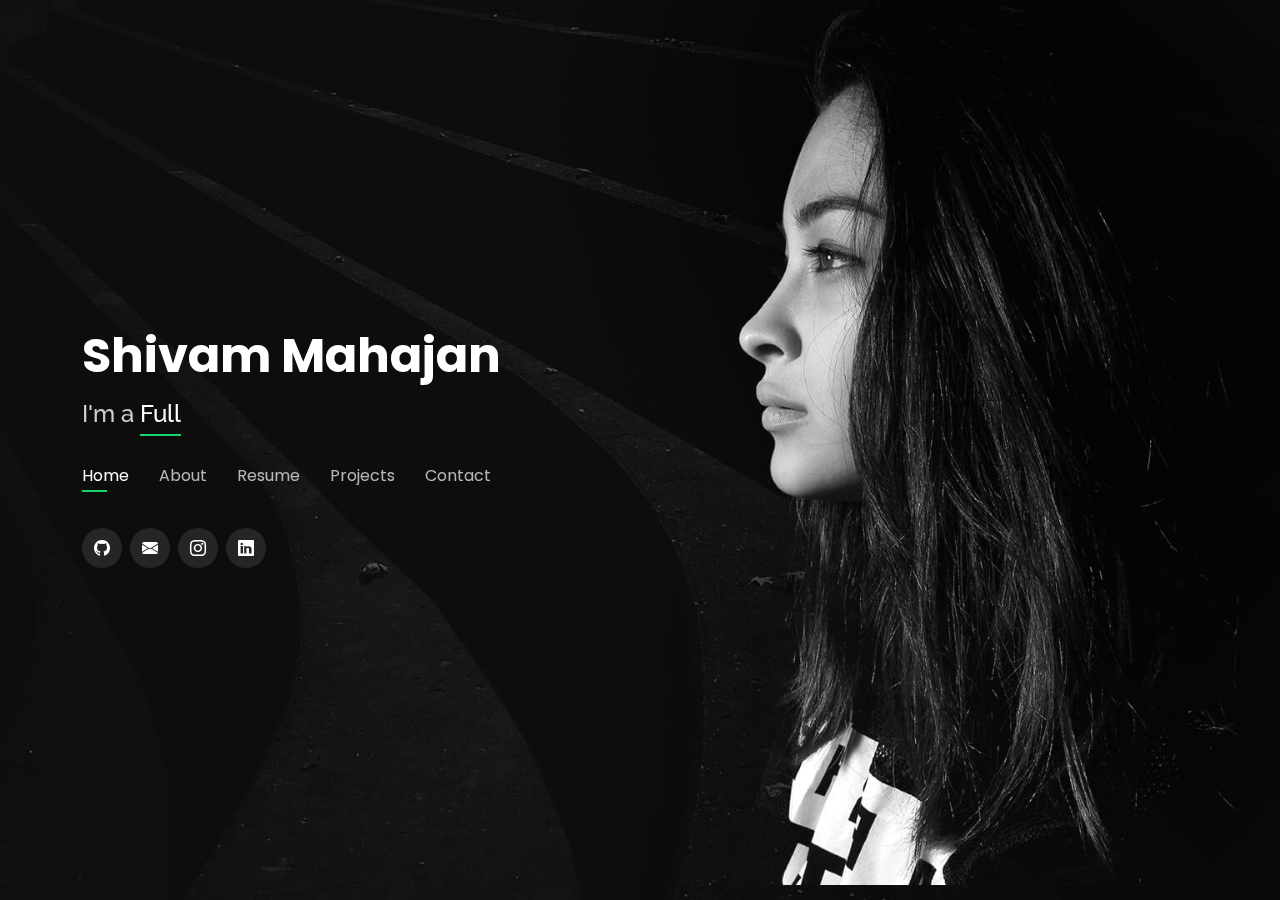
<file: home.html>
<!DOCTYPE html>
<html lang="en">

<head>
  <meta charset="utf-8">
  <meta content="width=device-width, initial-scale=1.0" name="viewport">

  <title>Shivam Portfolio</title>
  <meta content="" name="description">
  <meta content="" name="keywords">

  <!-- Favicons -->
  <link href="assets/img/favicon.png" rel="icon">
  <link href="assets/img/apple-touch-icon.png" rel="apple-touch-icon">

  <!-- Google Fonts -->
  <link href="https://fonts.googleapis.com/css?family=Open+Sans:300,300i,400,400i,600,600i,700,700i|Raleway:300,300i,400,400i,500,500i,600,600i,700,700i|Poppins:300,300i,400,400i,500,500i,600,600i,700,700i" rel="stylesheet">

  <!-- Vendor CSS Files -->
  <link href="assets/vendor/bootstrap/css/bootstrap.min.css" rel="stylesheet">
  <link href="assets/vendor/bootstrap-icons/bootstrap-icons.css" rel="stylesheet">
  <link href="assets/vendor/boxicons/css/boxicons.min.css" rel="stylesheet">
  <link href="assets/vendor/glightbox/css/glightbox.min.css" rel="stylesheet">
  <link href="assets/vendor/remixicon/remixicon.css" rel="stylesheet">
  <link href="assets/vendor/swiper/swiper-bundle.min.css" rel="stylesheet">

 
  <!-- Template Main CSS File -->
  <link href="assets/css/style.css" rel="stylesheet">

  <!-- =======================================================
  * Template Name: Personal - v4.7.0
  * Template URL: https://bootstrapmade.com/personal-free-resume-bootstrap-template/
  * Author: BootstrapMade.com
  * License: https://bootstrapmade.com/license/
  ======================================================== -->
</head>

<body>

  <!-- ======= Header ======= -->
  <header id="header">
    <div class="container">

      <h1><a href="index.html">Shivam Mahajan</a></h1>
      <!-- Uncomment below if you prefer to use an image logo -->
      <!-- <a href="index.html" class="mr-auto"><img src="assets/img/logo.png" alt="" class="img-fluid"></a> -->
      <h2>I'm a <span id="typed" data-typed-items="Designer, Developer, Freelancer, Photographer"></span> </h2>

      <p id="demo"></p>
      <nav id="navbar" class="navbar">
        <ul>
          <li><a class="nav-link active" href="#header">Home</a></li>
          <li><a class="nav-link" href="#about">About</a></li>
          <li><a class="nav-link" href="#resume">Resume</a></li>
          <li><a class="nav-link" href="#services">Projects</a></li>
          <!-- <li><a class="nav-link" href="#portfolio">Portfolio</a></li> -->
          <li><a class="nav-link" href="#contact">Contact</a></li>
        </ul>
        <i class="bi bi-list mobile-nav-toggle"></i>
      </nav><!-- .navbar -->

      <div class="social-links">
        <a href="https://github.com/Shivamm117" target="blank" class="twitter"><i class="bi bi-github"></i></a>
        <a href="mailto:smahajan4_be19@thapar.edu" target="blank" class="facebook"><i class="bi bi-envelope-fill"></i></a>
        <a href="https://www.instagram.com/shivamm_117/" target="blank"class="instagram"><i class="bi bi-instagram"></i></a>
        <a href="https://www.linkedin.com/in/shivam-mahajan-413824196/" target="blank"class="linkedin"><i class="bi bi-linkedin"></i></a>
      </div>

    </div>
  </header><!-- End Header -->

  <!-- ======= About Section ======= -->
  <section id="about" class="about">

    <!-- ======= About Me ======= -->
    <div class="about-me container">

      <div class="section-title">
        <h2>About</h2>
        <p>Learn more about me</p>
      </div>

      <div class="row">
        <div class="col-lg-4" data-aos="fade-right">
          <img src="assets/img/me.jpg" class="img-fluid" alt="">
        </div>
        <div class="col-lg-8 pt-4 pt-lg-0 content" data-aos="fade-left">
          <h3>A Developer &amp; Graphic Designer</h3>
          <p class="fst-italic">
          who is motivated to learn, solve real life problems and gain new experiences.
          </p>
          <div class="row">
            <div class="col-lg-6">
              <ul>
                <li><i class="bi bi-chevron-right"></i> <strong>Birthday:</strong> <span>11 July 2001</span></li>
                <li><i class="bi bi-chevron-right"></i> <strong>Website:</strong> <span>www.example.com</span></li>
                <li><i class="bi bi-chevron-right"></i> <strong>Phone:</strong> <span>+91 84278 80901</span></li>
                <li><i class="bi bi-chevron-right"></i> <strong>City:</strong> <span>Patiala, India</span></li>
              </ul>
            </div>
            <div class="col-lg-6">
              <ul>
                <li><i class="bi bi-chevron-right"></i> <strong>Age:</strong> <span>20</span></li>
                <li><i class="bi bi-chevron-right"></i> <strong>Degree:</strong> <span>Bachelor's</span></li>
                <li><i class="bi bi-chevron-right"></i> <strong>Email:</strong> <span>shivam.mahajan117@gmail.com</span></li>
                <li><i class="bi bi-chevron-right"></i> <strong>Freelance:</strong> <span>Available</span></li>
              </ul>
            </div>
          </div>
          <!-- <p>
            Officiis eligendi itaque labore et dolorum mollitia officiis optio vero. Quisquam sunt adipisci omnis et ut. Nulla accusantium dolor incidunt officia tempore. Et eius omnis.
            Cupiditate ut dicta maxime officiis quidem quia. Sed et consectetur qui quia repellendus itaque neque. Aliquid amet quidem ut quaerat cupiditate. Ab et eum qui repellendus omnis culpa magni laudantium dolores.
          </p> -->
        </div>
      </div>

    </div><!-- End About Me -->

    <!-- ======= Counts ======= -->
    <!-- <div class="counts container">

      <div class="row">

        <div class="col-lg-3 col-md-6">
          <div class="count-box">
            <i class="bi bi-emoji-smile"></i>
            <span data-purecounter-start="0" data-purecounter-end="232" data-purecounter-duration="1" class="purecounter"></span>
            <p>Happy Clients</p>
          </div>
        </div>

        <div class="col-lg-3 col-md-6 mt-5 mt-md-0">
          <div class="count-box">
            <i class="bi bi-journal-richtext"></i>
            <span data-purecounter-start="0" data-purecounter-end="521" data-purecounter-duration="1" class="purecounter"></span>
            <p>Projects</p>
          </div>
        </div>

        <div class="col-lg-3 col-md-6 mt-5 mt-lg-0">
          <div class="count-box">
            <i class="bi bi-headset"></i>
            <span data-purecounter-start="0" data-purecounter-end="1463" data-purecounter-duration="1" class="purecounter"></span>
            <p>Hours Of Support</p>
          </div>
        </div>

        <div class="col-lg-3 col-md-6 mt-5 mt-lg-0">
          <div class="count-box">
            <i class="bi bi-award"></i>
            <span data-purecounter-start="0" data-purecounter-end="24" data-purecounter-duration="1" class="purecounter"></span>
            <p>Awards</p>
          </div>
        </div>

      </div>

    </div>End Counts -->

    <!-- ======= Skills  ======= -->
    <div class="skills container">

      <div class="section-title">
        <h2>Skills</h2>
      </div>

      <div class="row skills-content">

        <div class="col-lg-6">

          <div class="progress">
            <span class="skill">HTML <i class="val">100%</i></span>
            <div class="progress-bar-wrap">
              <div class="progress-bar" role="progressbar" aria-valuenow="100" aria-valuemin="0" aria-valuemax="100"></div>
            </div>
          </div>

          <div class="progress">
            <span class="skill">CSS <i class="val">90%</i></span>
            <div class="progress-bar-wrap">
              <div class="progress-bar" role="progressbar" aria-valuenow="90" aria-valuemin="0" aria-valuemax="100"></div>
            </div>
          </div>

          <div class="progress">
            <span class="skill">JavaScript <i class="val">75%</i></span>
            <div class="progress-bar-wrap">
              <div class="progress-bar" role="progressbar" aria-valuenow="75" aria-valuemin="0" aria-valuemax="100"></div>
            </div>
          </div>

          <div class="progress">
            <span class="skill">Bootstrap <i class="val">90%</i></span>
            <div class="progress-bar-wrap">
              <div class="progress-bar" role="progressbar" aria-valuenow="90" aria-valuemin="0" aria-valuemax="100"></div>
            </div>
          </div>
          x
        </div>

        <div class="col-lg-6">

          <div class="progress">
            <span class="skill">Computer Vision <i class="val">60%</i></span>
            <div class="progress-bar-wrap">
              <div class="progress-bar" role="progressbar" aria-valuenow="60" aria-valuemin="0" aria-valuemax="100"></div>
            </div>
          </div>

          <div class="progress">
            <span class="skill">C/C++ <i class="val">90%</i></span>
            <div class="progress-bar-wrap">
              <div class="progress-bar" role="progressbar" aria-valuenow="90" aria-valuemin="0" aria-valuemax="100"></div>
            </div>
          </div>

          <div class="progress">
            <span class="skill">Python <i class="val">55%</i></span>
            <div class="progress-bar-wrap">
              <div class="progress-bar" role="progressbar" aria-valuenow="55" aria-valuemin="0" aria-valuemax="100"></div>
            </div>
          </div>

          <div class="progress">
            <span class="skill">Photoshop <i class="val">75%</i></span>
            <div class="progress-bar-wrap">
              <div class="progress-bar" role="progressbar" aria-valuenow="75" aria-valuemin="0" aria-valuemax="100"></div>
            </div>
          </div>

          

        </div>

      </div>

    </div><!-- End Skills -->

    <!-- ======= Interests ======= -->
    <div class="interests container">

      <div class="section-title">
        <h2>Interests</h2>
      </div>

      <div class="row">
        <div class="col-lg-3 col-md-4">
          <div class="icon-box">
            <i class="ri-store-line" style="color: #ffbb2c;"></i>
            <h3>Web Development</h3>
          </div>
        </div>
        <div class="col-lg-3 col-md-4 mt-4 mt-md-0">
          <div class="icon-box">
            <i class="ri-bar-chart-box-line" style="color: #5578ff;"></i>
            <h3>Graphic Designing</h3>
          </div>
        </div>
        <div class="col-lg-3 col-md-4 mt-4 mt-md-0">
          <div class="icon-box">
            <i class="ri-calendar-todo-line" style="color: #e80368;"></i>
            <h3>3D Modeling</h3>
          </div>
        </div>
        <div class="col-lg-3 col-md-4 mt-4 mt-lg-0">
          <div class="icon-box">
            <i class="ri-paint-brush-line" style="color: #e361ff;"></i>
            <h3>Video Editing</h3>
          </div>
        </div>
        <div class="col-lg-3 col-md-4 mt-4">
          <div class="icon-box">
            <i class="ri-database-2-line" style="color: #47aeff;"></i>
            <h3>Travelling</h3>
          </div>
        </div>
        <div class="col-lg-3 col-md-4 mt-4">
          <div class="icon-box">
            <i class="ri-gradienter-line" style="color: #ffa76e;"></i>
            <h3>Arduino Projects</h3>
          </div>
        </div>
        <div class="col-lg-3 col-md-4 mt-4">
          <div class="icon-box">
            <i class="ri-file-list-3-line" style="color: #11dbcf;"></i>
            <h3>Sports</h3>
          </div>
        </div>
        <div class="col-lg-3 col-md-4 mt-4">
          <div class="icon-box">
            <i class="ri-price-tag-2-line" style="color: #4233ff;"></i>
            <h3>Netflix :)</h3>
          </div>
        </div>
        <div class="col-lg-3 col-md-4 mt-4">
          <div class="icon-box">
            <i class="ri-anchor-line" style="color: #b2904f;"></i>
            <h3>Gaming</h3>
          </div>
        </div>
        <div class="col-lg-3 col-md-4 mt-4">
          <div class="icon-box">
            <i class="ri-disc-line" style="color: #b20969;"></i>
            <h3>Music</h3>
          </div>
        </div>
        <div class="col-lg-3 col-md-4 mt-4">
          <div class="icon-box">
            <i class="ri-base-station-line" style="color: #ff5828;"></i>
            <h3>Blogging</h3>
          </div>
        </div>
        <div class="col-lg-3 col-md-4 mt-4">
          <div class="icon-box">
            <i class="ri-fingerprint-line" style="color: #29cc61;"></i>
            <h3>Books</h3>
          </div>
        </div>
      </div>

    </div><!-- End Interests -->

    <!-- ======= Testimonials ======= -->
    <!--  fwEnd Testimonials  -->

  </section><!-- End About Section -->

  <!-- ======= Resume Section ======= -->
  <section id="resume" class="resume">
    <div class="container">

      <div class="section-title">
        <h2>Resume</h2>
        <p>Check My Resume</p>
      </div>

      <div class="row">
        <div class="col-lg-6">
          <h3 class="resume-title">Summary</h3>
          <div class="resume-item pb-0">
            <h4>Shivam Mahajan</h4>
            <p><em>Innovative and deadline-driven developer and executing the projects from initial concept to final, polished deliverable.</em></p>
            <p>
            <ul>
              <li>Patiala, Punjab, India</li>
              <li>+91 84278 80901</li>
              <li>shivam.mahajan117@gmail.com</li>
            </ul>
            </p>
          </div>

          <h3 class="resume-title">Education</h3>
          <div class="resume-item">
            <h4>Bachelors of Engineering</h4>
            <h5>2019 - Present</h5>
            <p><em>Thapar Institute of Technology, Patiala, Punjab</em></p>
            <p>Qui deserunt veniam. Et sed aliquam labore tempore sed quisquam iusto autem sit. Ea vero voluptatum qui ut dignissimos deleniti nerada porti sand markend</p>
          </div>
          <div class="resume-item">
            <h4>Minor in Computer Science</h4>
            <h5>2020 - 2022</h5>
            <p><em>Thapar Institute of Technology, Patiala, Punjab</em></p>
            <p>Qui deserunt veniam. Et sed aliquam labore tempore sed quisquam iusto autem sit. Ea vero voluptatum qui ut dignissimos deleniti nerada porti sand markend</p>
          </div>
          <div class="resume-item">
            <h4>SCHOOLING</h4>
            <h5>2017 - 2019</h5>
            <p><em>SL Bawa DAV College, Batala</em></p>
            <p>Quia nobis sequi est occaecati aut. Repudiandae et iusto quae reiciendis et quis Eius vel ratione eius unde vitae rerum voluptates asperiores voluptatem Earum molestiae consequatur neque etlon sader mart dila</p>
          </div>
        </div>
        <div class="col-lg-6">
          <h3 class="resume-title">Position of Responsibility</h3>
          <div class="resume-item">
            <h4>Indian Society of Technical Education</h4>
            <h5>Jun 2021 - Present</h5>
            <p><em>General Secretary </em></p>
            <p>
            <ul>
              <li>Leading a <strong>team of 150 individuals</strong> to conduct technical events and workshops in the college.</li>
              <h5>Oct 2020 - Jun 2021</h5>
              <p><em>Overall Head </em></p>
              <p>
              <ul>
                <li>Monitoring and cooperate the working of different departments working under the society.</li>  
              <!-- <li><strong>Features:</strong> </li>
              <ul> 1. User-friendly forms for posting articles and comments. </ul>
              <ul> 2. Upvote the article</ul>
              <li><strong>Tech Stack:</strong> </li>
              <ul>React.js, Html, CSS, JavaScript, Node.js, Express.js, MongoDB</ul> -->
            </ul>
            </p>
          </div>
          <div class="resume-item">
            <h4>Hack the Crisis </h4>
            <h5>May 2021 - Jul 2021</h5>
            <p><em>Event Managment Head</em></p>
            <p>
            <ul>
              <li>As Event Managment Head managed a team of people from <strong>5 different colleges from different parts
                of the country</strong> working on the successful conduction of the hackathon. </li>
              <!-- <li><strong>Tech Stacks:</strong></li>
              <ul>OpenCV, Python and its libraries</ul> -->
              <!-- <li>Created 4+ design presentations and proposals a month for clients and account managers</li> -->
            </ul>
            </p>
          </div>
        </div>
      </div>

    </div>
  </section><!-- End Resume Section -->

  <!-- ======= Services Section ======= -->
  <section id="services" class="services">
    <div class="container">

      <div class="section-title">
        <h2>Projects</h2>
        <p>My Projects</p>
      </div>

      <div class="row">
        <div class="col-lg-4 col-md-6 d-flex align-items-stretch">
          <div class="icon-box">
            <div class="icon"><i class="bi bi-code-slash"></i></div>
            <h4><a href="https://github.com/Shivamm117/my-blog" target="blank" >Full Stack Blog Website</a></h4>
            <div class="left">
              <p>Combining front-end UI with a back-end solution and cloud hosting.</p><br>
              <strong>Features:</strong>
              <ul> 1. User-friendly forms for posting articles and comments.</ul>
              <ul> 2. Upvote the article.</ul>
              <strong>Tech Stack: </strong>
              <ul>OpenCV, Python and its libraries.</ul>
            </div>
           </div>
        </div>

        <div class="col-lg-4 col-md-6 d-flex align-items-stretch mt-4 mt-lg-0">
          <div class="icon-box">
            <div class="icon"><i class="bi bi-volume-down"></i></div>
            <h4><a href="https://github.com/Shivamm117/Volume-Control" target="blank">Hand Gesture to Control Device Volume</a></h4>
            <div class="left">
            <p>Used Computer vision to sense the distance between the thumb and the index finger, and control
              the volume level accordingly.</p><br>
              <strong>Tech Stack: </strong>
              <ul>OpenCV, Python and its libraries.</ul>
            </div>
          </div>
        </div>
       
        <div class="col-lg-4 col-md-6 d-flex align-items-stretch mt-4 mt-lg-0">
          <div class="icon-box">
            <div class="icon"><i class="bi bi-bezier2"></i></div>
            <h4><a href="">BUGGY PROJECT</a></h4>
            <br>
            <div class="left">
              <p><strong>An autonomous vehicle under wireless supervisory control from a remote station</strong></p>
              <br>
              <li>Engineered an autonomous vehicle capable of path detection, collision avoidance & station identification by using a microcontroller (Arduino), ultrasonic sensors & IR sensors</li>
              <br>
              <li>Designed a transmitter & receiver circuit to identify the stations placed on the track</li>
            </div>
          </div>
        </div>
        

        <div class="col-lg-4 col-md-6 d-flex align-items-stretch mt-4">
          <div class="icon-box">
            <div class="icon"><i class="bi bi-gpu-card"></i></div>
            <h4><a href="">MANGONEL PROJECT</a></h4>
            <br>
            <div class="left">
            <li>Simulate trajectories of a mass with and without aerodynamic drag using MS EXCEL to allow trajectories be optimized.</li>
            <br>
            <li>various test to acquire an engineering material property of strength in bending and analyse the throwing arm of the "Mangonel" under conditions of static and dynamic loading.</li>
            <br>
            <li>Designed, construct and test an electronic hardware solution to process sensor data.</li>
          </div></div>

        <!-- <div class="col-lg-4 col-md-6 d-flex align-items-stretch mt-4">
          <div class="icon-box">
            <div class="icon"><i class="bx bx-slideshow"></i></div>
            <h4><a href="">Dele cardo</a></h4>
            <p>Quis consequatur saepe eligendi voluptatem consequatur dolor consequuntur</p>
          </div>
        </div>

        <div class="col-lg-4 col-md-6 d-flex align-items-stretch mt-4">
          <div class="icon-box">
            <div class="icon"><i class="bx bx-arch"></i></div>
            <h4><a href="">Divera don</a></h4>
            <p>Modi nostrum vel laborum. Porro fugit error sit minus sapiente sit aspernatur</p>
          </div>
        </div> -->

      </div>

    </div>
  </section><!-- End Services Section -->

  <!-- ======= Portfolio Section ======= -->
  <section id="portfolio" class="portfolio">
    <div class="container">

      <div class="section-title">
        <h2>Portfolio</h2>
        <p>My Works</p>
      </div>

      <div class="row">
        <div class="col-lg-12 d-flex justify-content-center">
          <ul id="portfolio-flters">
            <li data-filter="*" class="filter-active">All</li>
            <li data-filter=".filter-app">App</li>
            <li data-filter=".filter-card">Card</li>
            <li data-filter=".filter-web">Web</li>
          </ul>
        </div>
      </div>

      <div class="row portfolio-container">

        <div class="col-lg-4 col-md-6 portfolio-item filter-app">
          <div class="portfolio-wrap">
            <img src="assets/img/portfolio/portfolio-1.jpg" class="img-fluid" alt="">
            <div class="portfolio-info">
              <h4>App 1</h4>
              <p>App</p>
              <div class="portfolio-links">
                <a href="assets/img/portfolio/portfolio-1.jpg" data-gallery="portfolioGallery" class="portfolio-lightbox" title="App 1"><i class="bx bx-plus"></i></a>
                <a href="portfolio-details.html" data-gallery="portfolioDetailsGallery" data-glightbox="type: external" class="portfolio-details-lightbox" title="Portfolio Details"><i class="bx bx-link"></i></a>
              </div>
            </div>
          </div>
        </div>

        <div class="col-lg-4 col-md-6 portfolio-item filter-web">
          <div class="portfolio-wrap">
            <img src="assets/img/portfolio/portfolio-2.jpg" class="img-fluid" alt="">
            <div class="portfolio-info">
              <h4>Web 3</h4>
              <p>Web</p>
              <div class="portfolio-links">
                <a href="assets/img/portfolio/portfolio-2.jpg" data-gallery="portfolioGallery" class="portfolio-lightbox" title="Web 3"><i class="bx bx-plus"></i></a>
                <a href="portfolio-details.html" data-gallery="portfolioDetailsGallery" data-glightbox="type: external" class="portfolio-details-lightbox" title="Portfolio Details"><i class="bx bx-link"></i></a>
              </div>
            </div>
          </div>
        </div>

        <div class="col-lg-4 col-md-6 portfolio-item filter-app">
          <div class="portfolio-wrap">
            <img src="assets/img/portfolio/portfolio-3.jpg" class="img-fluid" alt="">
            <div class="portfolio-info">
              <h4>App 2</h4>
              <p>App</p>
              <div class="portfolio-links">
                <a href="assets/img/portfolio/portfolio-3.jpg" data-gallery="portfolioGallery" class="portfolio-lightbox" title="App 2"><i class="bx bx-plus"></i></a>
                <a href="portfolio-details.html" data-gallery="portfolioDetailsGallery" data-glightbox="type: external" class="portfolio-details-lightbox" title="Portfolio Details"><i class="bx bx-link"></i></a>
              </div>
            </div>
          </div>
        </div>

        <div class="col-lg-4 col-md-6 portfolio-item filter-card">
          <div class="portfolio-wrap">
            <img src="assets/img/portfolio/portfolio-4.jpg" class="img-fluid" alt="">
            <div class="portfolio-info">
              <h4>Card 2</h4>
              <p>Card</p>
              <div class="portfolio-links">
                <a href="assets/img/portfolio/portfolio-4.jpg" data-gallery="portfolioGallery" class="portfolio-lightbox" title="Card 2"><i class="bx bx-plus"></i></a>
                <a href="portfolio-details.html" data-gallery="portfolioDetailsGallery" data-glightbox="type: external" class="portfolio-details-lightbox" title="Portfolio Details"><i class="bx bx-link"></i></a>
              </div>
            </div>
          </div>
        </div>

        <div class="col-lg-4 col-md-6 portfolio-item filter-web">
          <div class="portfolio-wrap">
            <img src="assets/img/portfolio/portfolio-5.jpg" class="img-fluid" alt="">
            <div class="portfolio-info">
              <h4>Web 2</h4>
              <p>Web</p>
              <div class="portfolio-links">
                <a href="assets/img/portfolio/portfolio-5.jpg" data-gallery="portfolioGallery" class="portfolio-lightbox" title="Web 2"><i class="bx bx-plus"></i></a>
                <a href="portfolio-details.html" data-gallery="portfolioDetailsGallery" data-glightbox="type: external" class="portfolio-details-lightbox" title="Portfolio Details"><i class="bx bx-link"></i></a>
              </div>
            </div>
          </div>
        </div>

        <div class="col-lg-4 col-md-6 portfolio-item filter-app">
          <div class="portfolio-wrap">
            <img src="assets/img/portfolio/portfolio-6.jpg" class="img-fluid" alt="">
            <div class="portfolio-info">
              <h4>App 3</h4>
              <p>App</p>
              <div class="portfolio-links">
                <a href="assets/img/portfolio/portfolio-6.jpg" data-gallery="portfolioGallery" class="portfolio-lightbox" title="App 3"><i class="bx bx-plus"></i></a>
                <a href="portfolio-details.html" data-gallery="portfolioDetailsGallery" data-glightbox="type: external" class="portfolio-details-lightbox" title="Portfolio Details"><i class="bx bx-link"></i></a>
              </div>
            </div>
          </div>
        </div>

        <div class="col-lg-4 col-md-6 portfolio-item filter-card">
          <div class="portfolio-wrap">
            <img src="assets/img/portfolio/portfolio-7.jpg" class="img-fluid" alt="">
            <div class="portfolio-info">
              <h4>Card 1</h4>
              <p>Card</p>
              <div class="portfolio-links">
                <a href="assets/img/portfolio/portfolio-7.jpg" data-gallery="portfolioGallery" class="portfolio-lightbox" title="Card 1"><i class="bx bx-plus"></i></a>
                <a href="portfolio-details.html" data-gallery="portfolioDetailsGallery" data-glightbox="type: external" class="portfolio-details-lightbox" title="Portfolio Details"><i class="bx bx-link"></i></a>
              </div>
            </div>
          </div>
        </div>

        <div class="col-lg-4 col-md-6 portfolio-item filter-card">
          <div class="portfolio-wrap">
            <img src="assets/img/portfolio/portfolio-8.jpg" class="img-fluid" alt="">
            <div class="portfolio-info">
              <h4>Card 3</h4>
              <p>Card</p>
              <div class="portfolio-links">
                <a href="assets/img/portfolio/portfolio-8.jpg" data-gallery="portfolioGallery" class="portfolio-lightbox" title="Card 3"><i class="bx bx-plus"></i></a>
                <a href="portfolio-details.html" data-gallery="portfolioDetailsGallery" data-glightbox="type: external" class="portfolio-details-lightbox" title="Portfolio Details"><i class="bx bx-link"></i></a>
              </div>
            </div>
          </div>
        </div>

        <div class="col-lg-4 col-md-6 portfolio-item filter-web">
          <div class="portfolio-wrap">
            <img src="assets/img/portfolio/portfolio-9.jpg" class="img-fluid" alt="">
            <div class="portfolio-info">
              <h4>Web 3</h4>
              <p>Web</p>
              <div class="portfolio-links">
                <a href="assets/img/portfolio/portfolio-9.jpg" data-gallery="portfolioGallery" class="portfolio-lightbox" title="Web 3"><i class="bx bx-plus"></i></a>
                <a href="portfolio-details.html" data-gallery="portfolioDetailsGallery" data-glightbox="type: external" class="portfolio-details-lightbox" title="Portfolio Details"><i class="bx bx-link"></i></a>
              </div>
            </div>
          </div>
        </div>

      </div>

    </div>
  </section><!-- End Portfolio Section -->

  <!-- ======= Contact Section ======= -->
  <section id="contact" class="contact">
    <div class="container">

      <div class="section-title">
        <h2>Contact</h2>
        <p>Contact Me</p>
      </div>

      <div class="row mt-2">

        <div class="col-md-6 d-flex align-items-stretch">
          <div class="info-box">
            <i class="bx bx-map"></i>
            <h3>My Address</h3>
            <p>H.No. B 22/28, Achli Gate, Batala, India, 143505</p>
          </div>
        </div>

        <div class="col-md-6 mt-4 mt-md-0 d-flex align-items-stretch">
          <div class="info-box">
            <i class="bx bx-share-alt"></i>
            <h3>Social Profiles</h3>
            <div class="social-links">
              <a href="https://github.com/Shivamm117" class="twitter"><i class="bi bi-github"></i></a>
              <a href="mailto:smahajan4_be19@thapar.edu" class="facebook"><i class="bi bi-envelope-fill"></i></a>
              <a href="https://www.instagram.com/shivamm_117/" class="instagram"><i class="bi bi-instagram"></i></a>
              <!-- <a href="" class="google-plus"><i class="bi bi-skype"></i></a> -->
              <a href="https://www.linkedin.com/in/shivam-mahajan-413824196/" class="linkedin"><i class="bi bi-linkedin"></i></a>
            </div>
          </div>
        </div>

        <div class="col-md-6 mt-4 d-flex align-items-stretch">
          <div class="info-box">
            <i class="bx bx-envelope"></i>
            <h3>Email Me</h3>
            <p>shivam.mahajan117@gmail.com</p>
          </div>
        </div>
        <div class="col-md-6 mt-4 d-flex align-items-stretch">
          <div class="info-box">
            <i class="bx bx-phone-call"></i>
            <h3>Call Me</h3>
            <p>+91 84278 80901</p>
          </div>
        </div>
      </div>

      <form action="forms/contact.php" method="post" role="form" class="php-email-form mt-4">
        <div class="row">
          <div class="col-md-6 form-group">
            <input type="text" name="name" class="form-control" id="name" placeholder="Your Name" required>
          </div>
          <div class="col-md-6 form-group mt-3 mt-md-0">
            <input type="email" class="form-control" name="email" id="email" placeholder="Your Email" required>
          </div>
        </div>
        <div class="form-group mt-3">
          <input type="text" class="form-control" name="subject" id="subject" placeholder="Subject" required>
        </div>
        <div class="form-group mt-3">
          <textarea class="form-control" name="message" rows="5" placeholder="Message" required></textarea>
        </div>
        <div class="my-3">
          <div class="loading">Loading</div>
          <div class="error-message"></div>
          <div class="sent-message">Your message has been sent. Thank you!</div>
        </div>
        <div class="text-center"><button type="submit">Send Message</button></div>
      </form>

    </div>
  </section><!-- End Contact Section -->


  <!-- Vendor JS Files -->
  <script src="assets/vendor/purecounter/purecounter.js"></script>
  <script src="assets/vendor/bootstrap/js/bootstrap.bundle.min.js"></script>
  <script src="assets/vendor/glightbox/js/glightbox.min.js"></script>
  <script src="assets/vendor/isotope-layout/isotope.pkgd.min.js"></script>
  <script src="assets/vendor/swiper/swiper-bundle.min.js"></script>
  <script src="assets/vendor/waypoints/noframework.waypoints.js"></script>
  <script src="assets/vendor/php-email-form/validate.js"></script>

  <!-- Template Main JS File -->
  <script src="assets/js/main.js"></script>

</body>

</html>
</file>
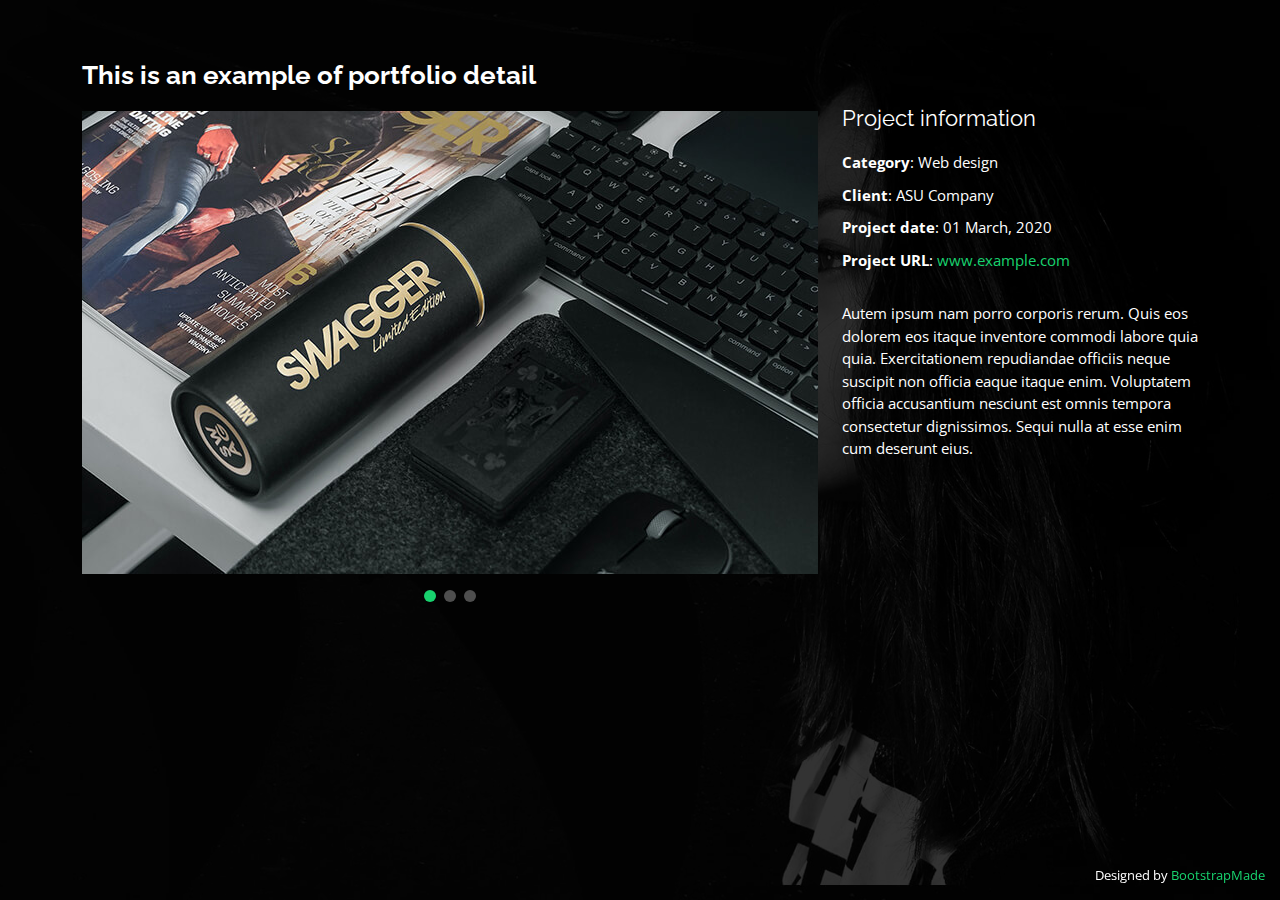
<file: portfolio-details.html>
<!DOCTYPE html>
<html lang="en">

<head>
  <meta charset="utf-8">
  <meta content="width=device-width, initial-scale=1.0" name="viewport">

  <title>Portfolio Details - Personal Bootstrap Template</title>
  <meta content="" name="description">
  <meta content="" name="keywords">
 
  <!-- Favicons -->
  <link href="assets/img/favicon.png" rel="icon">
  <link href="assets/img/apple-touch-icon.png" rel="apple-touch-icon">

  <!-- Google Fonts -->
  <link href="https://fonts.googleapis.com/css?family=Open+Sans:300,300i,400,400i,600,600i,700,700i|Raleway:300,300i,400,400i,500,500i,600,600i,700,700i|Poppins:300,300i,400,400i,500,500i,600,600i,700,700i" rel="stylesheet">

  <!-- Vendor CSS Files -->
  <link href="assets/vendor/bootstrap/css/bootstrap.min.css" rel="stylesheet">
  <link href="assets/vendor/bootstrap-icons/bootstrap-icons.css" rel="stylesheet">
  <link href="assets/vendor/boxicons/css/boxicons.min.css" rel="stylesheet">
  <link href="assets/vendor/glightbox/css/glightbox.min.css" rel="stylesheet">
  <link href="assets/vendor/remixicon/remixicon.css" rel="stylesheet">
  <link href="assets/vendor/swiper/swiper-bundle.min.css" rel="stylesheet">

  <!-- Template Main CSS File -->
  <link href="assets/css/style.css" rel="stylesheet">

  <!-- =======================================================
  * Template Name: Personal - v4.7.0
  * Template URL: https://bootstrapmade.com/personal-free-resume-bootstrap-template/
  * Author: BootstrapMade.com
  * License: https://bootstrapmade.com/license/
  ======================================================== -->
</head>

<body>

  <main id="main">

    <!-- ======= Portfolio Details ======= -->
    <div id="portfolio-details" class="portfolio-details">
      <div class="container">

        <div class="row">

          <div class="col-lg-8">
            <h2 class="portfolio-title">This is an example of portfolio detail</h2>

            <div class="portfolio-details-slider swiper">
              <div class="swiper-wrapper align-items-center">

                <div class="swiper-slide">
                  <img src="assets/img/portfolio/portfolio-details-1.jpg" alt="">
                </div>

                <div class="swiper-slide">
                  <img src="assets/img/portfolio/portfolio-details-2.jpg" alt="">
                </div>

                <div class="swiper-slide">
                  <img src="assets/img/portfolio/portfolio-details-3.jpg" alt="">
                </div>

              </div>
              <div class="swiper-pagination"></div>
            </div>

          </div>

          <div class="col-lg-4 portfolio-info">
            <h3>Project information</h3>
            <ul>
              <li><strong>Category</strong>: Web design</li>
              <li><strong>Client</strong>: ASU Company</li>
              <li><strong>Project date</strong>: 01 March, 2020</li>
              <li><strong>Project URL</strong>: <a href="#">www.example.com</a></li>
            </ul>

            <p>
              Autem ipsum nam porro corporis rerum. Quis eos dolorem eos itaque inventore commodi labore quia quia. Exercitationem repudiandae officiis neque suscipit non officia eaque itaque enim. Voluptatem officia accusantium nesciunt est omnis tempora consectetur dignissimos. Sequi nulla at esse enim cum deserunt eius.
            </p>
          </div>

        </div>

      </div>
    </div><!-- End Portfolio Details -->

  </main><!-- End #main -->

  <div class="credits">
    <!-- All the links in the footer should remain intact. -->
    <!-- You can delete the links only if you purchased the pro version. -->
    <!-- Licensing information: https://bootstrapmade.com/license/ -->
    <!-- Purchase the pro version with working PHP/AJAX contact form: https://bootstrapmade.com/personal-free-resume-bootstrap-template/ -->
    Designed by <a href="https://bootstrapmade.com/">BootstrapMade</a>
  </div>

  <!-- Vendor JS Files -->
  <script src="assets/vendor/purecounter/purecounter.js"></script>
  <script src="assets/vendor/bootstrap/js/bootstrap.bundle.min.js"></script>
  <script src="assets/vendor/glightbox/js/glightbox.min.js"></script>
  <script src="assets/vendor/isotope-layout/isotope.pkgd.min.js"></script>
  <script src="assets/vendor/swiper/swiper-bundle.min.js"></script>
  <script src="assets/vendor/waypoints/noframework.waypoints.js"></script>
  <script src="assets/vendor/php-email-form/validate.js"></script>

  <!-- Template Main JS File -->
  <script src="assets/js/main.js"></script>

</body>

</html>
</file>
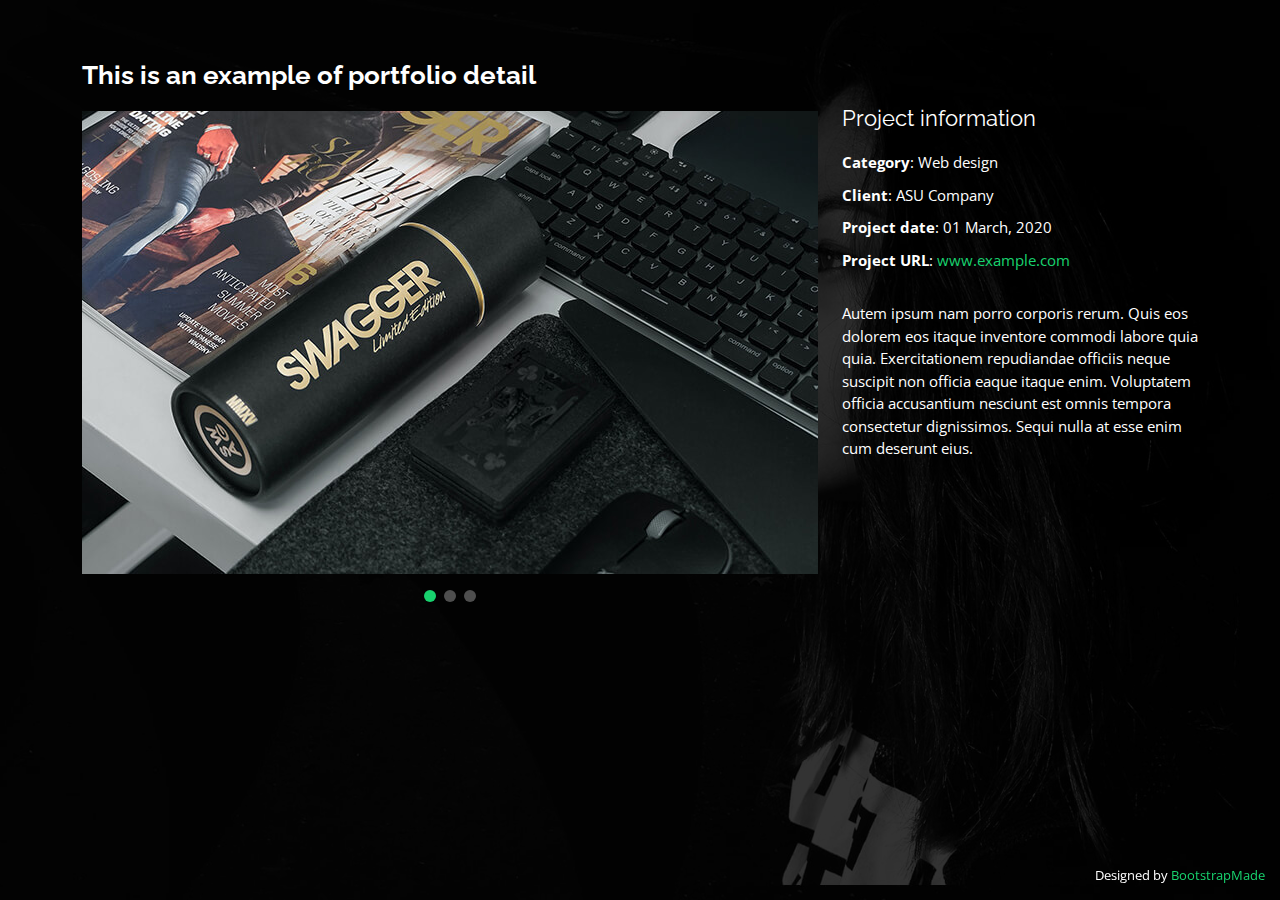
<file: Personal/portfolio-details.html>
<!DOCTYPE html>
<html lang="en">

<head>
  <meta charset="utf-8">
  <meta content="width=device-width, initial-scale=1.0" name="viewport">

  <title>Portfolio Details - Personal Bootstrap Template</title>
  <meta content="" name="description">
  <meta content="" name="keywords">

  <!-- Favicons -->
  <link href="assets/img/favicon.png" rel="icon">
  <link href="assets/img/apple-touch-icon.png" rel="apple-touch-icon">

  <!-- Google Fonts -->
  <link href="https://fonts.googleapis.com/css?family=Open+Sans:300,300i,400,400i,600,600i,700,700i|Raleway:300,300i,400,400i,500,500i,600,600i,700,700i|Poppins:300,300i,400,400i,500,500i,600,600i,700,700i" rel="stylesheet">

  <!-- Vendor CSS Files -->
  <link href="assets/vendor/bootstrap/css/bootstrap.min.css" rel="stylesheet">
  <link href="assets/vendor/bootstrap-icons/bootstrap-icons.css" rel="stylesheet">
  <link href="assets/vendor/boxicons/css/boxicons.min.css" rel="stylesheet">
  <link href="assets/vendor/glightbox/css/glightbox.min.css" rel="stylesheet">
  <link href="assets/vendor/remixicon/remixicon.css" rel="stylesheet">
  <link href="assets/vendor/swiper/swiper-bundle.min.css" rel="stylesheet">

  <!-- Template Main CSS File -->
  <link href="assets/css/style.css" rel="stylesheet">

  <!-- =======================================================
  * Template Name: Personal - v4.7.0
  * Template URL: https://bootstrapmade.com/personal-free-resume-bootstrap-template/
  * Author: BootstrapMade.com
  * License: https://bootstrapmade.com/license/
  ======================================================== -->
</head>

<body>

  <main id="main">

    <!-- ======= Portfolio Details ======= -->
    <div id="portfolio-details" class="portfolio-details">
      <div class="container">

        <div class="row">

          <div class="col-lg-8">
            <h2 class="portfolio-title">This is an example of portfolio detail</h2>

            <div class="portfolio-details-slider swiper">
              <div class="swiper-wrapper align-items-center">

                <div class="swiper-slide">
                  <img src="assets/img/portfolio/portfolio-details-1.jpg" alt="">
                </div>

                <div class="swiper-slide">
                  <img src="assets/img/portfolio/portfolio-details-2.jpg" alt="">
                </div>

                <div class="swiper-slide">
                  <img src="assets/img/portfolio/portfolio-details-3.jpg" alt="">
                </div>

              </div>
              <div class="swiper-pagination"></div>
            </div>

          </div>

          <div class="col-lg-4 portfolio-info">
            <h3>Project information</h3>
            <ul>
              <li><strong>Category</strong>: Web design</li>
              <li><strong>Client</strong>: ASU Company</li>
              <li><strong>Project date</strong>: 01 March, 2020</li>
              <li><strong>Project URL</strong>: <a href="#">www.example.com</a></li>
            </ul>

            <p>
              Autem ipsum nam porro corporis rerum. Quis eos dolorem eos itaque inventore commodi labore quia quia. Exercitationem repudiandae officiis neque suscipit non officia eaque itaque enim. Voluptatem officia accusantium nesciunt est omnis tempora consectetur dignissimos. Sequi nulla at esse enim cum deserunt eius.
            </p>
          </div>

        </div>

      </div>
    </div><!-- End Portfolio Details -->

  </main><!-- End #main -->

  <div class="credits">
    <!-- All the links in the footer should remain intact. -->
    <!-- You can delete the links only if you purchased the pro version. -->
    <!-- Licensing information: https://bootstrapmade.com/license/ -->
    <!-- Purchase the pro version with working PHP/AJAX contact form: https://bootstrapmade.com/personal-free-resume-bootstrap-template/ -->
    Designed by <a href="https://bootstrapmade.com/">BootstrapMade</a>
  </div>

  <!-- Vendor JS Files -->
  <script src="assets/vendor/purecounter/purecounter.js"></script>
  <script src="assets/vendor/bootstrap/js/bootstrap.bundle.min.js"></script>
  <script src="assets/vendor/glightbox/js/glightbox.min.js"></script>
  <script src="assets/vendor/isotope-layout/isotope.pkgd.min.js"></script>
  <script src="assets/vendor/swiper/swiper-bundle.min.js"></script>
  <script src="assets/vendor/waypoints/noframework.waypoints.js"></script>
  <script src="assets/vendor/php-email-form/validate.js"></script>

  <!-- Template Main JS File -->
  <script src="assets/js/main.js"></script>

</body>

</html>
</file>
<file: assets/css/style.css>
/**
* Template Name: Personal - v4.7.0
* Template URL: https://bootstrapmade.com/personal-free-resume-bootstrap-template/
* Author: BootstrapMade.com
* License: https://bootstrapmade.com/license/
*/

/*--------------------------------------------------------------
# General
--------------------------------------------------------------*/
body {
  font-family: "Open Sans", sans-serif;
  background-color: #040404;
  color: #fff;
  position: relative;
  background: transparent;
}
body::before {
  content: "";
  position: fixed;
  background: #040404 url("../img/bg.jpg") top right no-repeat;
  background-size: cover;
  left: 0;
  right: 0;
  top: 0;
  height: 100vh;
  z-index: -1;
}
@media (min-width: 1024px) {
  body::before {
    background-attachment: fixed;
  }
}

a {
  color: #18d26e;
  text-decoration: none;
}

a:hover {
  color: #35e888;
  text-decoration: none;
}

h1, h2, h3, h4, h5, h6 {
  font-family: "Raleway", sans-serif;
}

.left{
  text-align: left;
}
/*--------------------------------------------------------------
# Header
--------------------------------------------------------------*/
#header {
  transition: ease-in-out 0.3s;
  position: relative;
  height: 100vh;
  display: flex;
  align-items: center;
  z-index: 997;
  overflow-y: auto;
}
#header * {
  transition: ease-in-out 0.3s;
}
#header h1 {
  font-size: 48px;
  margin: 0;
  padding: 0;
  line-height: 1;
  font-weight: 700;
  font-family: "Poppins", sans-serif;
}
#header h1 a, #header h1 a:hover {
  color: #fff;
  line-height: 1;
  display: inline-block;
}
#header h2 {
  font-size: 24px;
  margin-top: 20px;
  color: rgba(255, 255, 255, 0.8);
}
#header h2 span {
  color: #fff;
  border-bottom: 2px solid #18d26e;
  padding-bottom: 6px;
}
#header img {
  padding: 0;
  margin: 0;
}
#header .social-links {
  margin-top: 40px;
  display: flex;
}
#header .social-links a {
  font-size: 16px;
  display: flex;
  justify-content: center;
  align-items: center;
  background: rgba(255, 255, 255, 0.1);
  color: #fff;
  line-height: 1;
  margin-right: 8px;
  border-radius: 50%;
  width: 40px;
  height: 40px;
}
#header .social-links a:hover {
  background: #18d26e;
}
@media (max-width: 992px) {
  #header h1 {
    font-size: 36px;
  }
  #header h2 {
    font-size: 20px;
    line-height: 30px;
  }
  #header .social-links {
    margin-top: 15px;
  }
  #header .container {
    display: flex;
    flex-direction: column;
    align-items: center;
  }
}

/* Header Top */
#header.header-top {
  height: 80px;
  position: fixed;
  left: 0;
  top: 0;
  right: 0;
  background: rgba(0, 0, 0, 0.9);
}
#header.header-top .social-links, #header.header-top h2 {
  display: none;
}
#header.header-top h1 {
  margin-right: auto;
  font-size: 36px;
}
#header.header-top .container {
  display: flex;
  align-items: center;
}
#header.header-top .navbar {
  margin: 0;
}
@media (max-width: 768px) {
  #header.header-top {
    height: 60px;
  }
  #header.header-top h1 {
    font-size: 26px;
  }
}

/*--------------------------------------------------------------
# Navigation Menu
--------------------------------------------------------------*/
/**
* Desktop Navigation 
*/
.navbar {
  padding: 0;
  margin-top: 35px;
}
.navbar ul {
  margin: 0;
  padding: 0;
  display: flex;
  list-style: none;
  align-items: center;
}
.navbar li {
  position: relative;
}
.navbar li + li {
  margin-left: 30px;
}
.navbar a, .navbar a:focus {
  display: flex;
  align-items: center;
  justify-content: space-between;
  padding: 0;
  font-family: "Poppins", sans-serif;
  font-size: 16px;
  font-weight: 400;
  color: rgba(255, 255, 255, 0.7);
  white-space: nowrap;
  transition: 0.3s;
}
.navbar a i, .navbar a:focus i {
  font-size: 12px;
  line-height: 0;
  margin-left: 5px;
}
.navbar a:before {
  content: "";
  position: absolute;
  width: 0;
  height: 2px;
  bottom: -4px;
  left: 0;
  background-color: #18d26e;
  visibility: hidden;
  width: 0px;
  transition: all 0.3s ease-in-out 0s;
}
.navbar a:hover:before, .navbar li:hover > a:before, .navbar .active:before {
  visibility: visible;
  width: 25px;
}
.navbar a:hover, .navbar .active, .navbar .active:focus, .navbar li:hover > a {
  color: #fff;
}

/**
* Mobile Navigation 
*/
.mobile-nav-toggle {
  color: #fff;
  font-size: 28px;
  cursor: pointer;
  display: none;
  line-height: 0;
  transition: 0.5s;
  position: fixed;
  right: 15px;
  top: 15px;
}

@media (max-width: 991px) {
  .mobile-nav-toggle {
    display: block;
  }

  .navbar ul {
    display: none;
  }
}
.navbar-mobile {
  position: fixed;
  overflow: hidden;
  top: 0;
  right: 0;
  left: 0;
  bottom: 0;
  background: rgba(0, 0, 0, 0.9);
  transition: 0.3s;
  z-index: 999;
  margin-top: 0;
}
.navbar-mobile .mobile-nav-toggle {
  position: absolute;
  top: 15px;
  right: 15px;
}
.navbar-mobile ul {
  display: block;
  position: absolute;
  top: 55px;
  right: 15px;
  bottom: 45px;
  left: 15px;
  padding: 10px 0;
  overflow-y: auto;
  transition: 0.3s;
  border: 2px solid rgba(255, 255, 255, 0.2);
}
.navbar-mobile li {
  padding: 12px 20px;
}
.navbar-mobile li + li {
  margin: 0;
}
.navbar-mobile a, .navbar-mobile a:focus {
  font-size: 16px;
  position: relative;
}

/*--------------------------------------------------------------
# Sections General
--------------------------------------------------------------*/
section {
  overflow: hidden;
  position: absolute;
  width: 100%;
  top: 140px;
  bottom: 100%;
  opacity: 0;
  transition: ease-in-out 0.4s;
  z-index: 2;
}
section.section-show {
  top: 100px;
  bottom: auto;
  opacity: 1;
  padding-bottom: 45px;
}
section .container {
  background: rgba(0, 0, 0, 0.9);
  padding: 30px;
}
@media (max-width: 768px) {
  section {
    top: 120px;
  }
  section.section-show {
    top: 80px;
  }
}

.section-title h2 {
  font-size: 14px;
  font-weight: 500;
  padding: 0;
  line-height: 1px;
  margin: 0 0 20px 0;
  letter-spacing: 2px;
  text-transform: uppercase;
  color: #aaaaaa;
  font-family: "Poppins", sans-serif;
}
.section-title h2::after {
  content: "";
  width: 120px;
  height: 1px;
  display: inline-block;
  background: #4ceb95;
  margin: 4px 10px;
}
.section-title p {
  margin: 0;
  margin: -15px 0 15px 0;
  font-size: 36px;
  font-weight: 700;
  text-transform: uppercase;
  font-family: "Poppins", sans-serif;
  color: #fff;
}

/*--------------------------------------------------------------
# About
--------------------------------------------------------------*/
.about-me .content h3 {
  font-weight: 700;
  font-size: 26px;
  color: #18d26e;
}
.about-me .content ul {
  list-style: none;
  padding: 0;
}
.about-me .content ul li {
  margin-bottom: 20px;
  display: flex;
  align-items: center;
}
.about-me .content ul strong {
  margin-right: 10px;
}
.about-me .content ul i {
  font-size: 16px;
  margin-right: 5px;
  color: #18d26e;
  line-height: 0;
}
.about-me .content p:last-child {
  margin-bottom: 0;
}

/*--------------------------------------------------------------
# Counts
--------------------------------------------------------------*/
.counts {
  padding: 70px 0 60px;
}
.counts .count-box {
  padding: 30px 30px 25px 30px;
  width: 100%;
  position: relative;
  text-align: center;
  background: rgba(255, 255, 255, 0.08);
}
.counts .count-box i {
  position: absolute;
  top: -25px;
  left: 50%;
  transform: translateX(-50%);
  font-size: 24px;
  background: rgba(255, 255, 255, 0.1);
  padding: 12px;
  color: #18d26e;
  border-radius: 50px;
  line-height: 0;
}
.counts .count-box span {
  font-size: 36px;
  display: block;
  font-weight: 600;
  color: #fff;
}
.counts .count-box p {
  padding: 0;
  margin: 0;
  font-family: "Raleway", sans-serif;
  font-size: 14px;
}

/*--------------------------------------------------------------
# Skills
--------------------------------------------------------------*/
.skills .progress {
  height: 60px;
  display: block;
  background: none;
  border-radius: 0;
}
.skills .progress .skill {
  padding: 10px 0;
  margin: 0;
  text-transform: uppercase;
  display: block;
  font-weight: 600;
  font-family: "Poppins", sans-serif;
  color: #fff;
}
.skills .progress .skill .val {
  float: right;
  font-style: normal;
}
.skills .progress-bar-wrap {
  background: rgba(255, 255, 255, 0.2);
}
.skills .progress-bar {
  width: 1px;
  height: 10px;
  transition: 0.9s;
  background-color: #18d26e;
}

/*--------------------------------------------------------------
# Interests
--------------------------------------------------------------*/
.interests .icon-box {
  display: flex;
  align-items: center;
  padding: 20px;
  background: rgba(255, 255, 255, 0.08);
  transition: ease-in-out 0.3s;
}
.interests .icon-box i {
  font-size: 32px;
  padding-right: 10px;
  line-height: 1;
}
.interests .icon-box h3 {
  font-weight: 700;
  margin: 0;
  padding: 0;
  line-height: 1;
  font-size: 16px;
  color: #fff;
}
.interests .icon-box:hover {
  background: rgba(255, 255, 255, 0.12);
}

/*--------------------------------------------------------------
# Testimonials
--------------------------------------------------------------*/
.testimonials .testimonials-carousel, .testimonials .testimonials-slider {
  overflow: hidden;
}
.testimonials .testimonial-item {
  box-sizing: content-box;
  min-height: 320px;
}
.testimonials .testimonial-item .testimonial-img {
  width: 90px;
  border-radius: 50%;
  margin: -40px 0 0 40px;
  position: relative;
  z-index: 2;
  border: 6px solid rgba(255, 255, 255, 0.12);
}
.testimonials .testimonial-item h3 {
  font-size: 18px;
  font-weight: bold;
  margin: 10px 0 5px 45px;
  color: #fff;
}
.testimonials .testimonial-item h4 {
  font-size: 14px;
  color: #999;
  margin: 0 0 0 45px;
}
.testimonials .testimonial-item .quote-icon-left, .testimonials .testimonial-item .quote-icon-right {
  color: rgba(255, 255, 255, 0.25);
  font-size: 26px;
}
.testimonials .testimonial-item .quote-icon-left {
  display: inline-block;
  left: -5px;
  position: relative;
}
.testimonials .testimonial-item .quote-icon-right {
  display: inline-block;
  right: -5px;
  position: relative;
  top: 10px;
}
.testimonials .testimonial-item p {
  font-style: italic;
  margin: 0 15px 0 15px;
  padding: 20px 20px 60px 20px;
  background: rgba(255, 255, 255, 0.1);
  position: relative;
  border-radius: 6px;
  position: relative;
  z-index: 1;
}
.testimonials .swiper-pagination {
  margin-top: 20px;
  position: relative;
}
.testimonials .swiper-pagination .swiper-pagination-bullet {
  width: 12px;
  height: 12px;
  opacity: 1;
  background-color: rgba(255, 255, 255, 0.3);
}
.testimonials .swiper-pagination .swiper-pagination-bullet-active {
  background-color: #18d26e;
}

/*--------------------------------------------------------------
# Resume
--------------------------------------------------------------*/
.resume .resume-title {
  font-size: 26px;
  font-weight: 700;
  margin-top: 20px;
  margin-bottom: 20px;
  color: #fff;
}
.resume .resume-item {
  padding: 0 0 20px 20px;
  margin-top: -2px;
  border-left: 2px solid rgba(255, 255, 255, 0.2);
  position: relative;
}
.resume .resume-item h4 {
  line-height: 18px;
  font-size: 18px;
  font-weight: 600;
  text-transform: uppercase;
  font-family: "Poppins", sans-serif;
  color: #18d26e;
  margin-bottom: 10px;
}
.resume .resume-item h5 {
  font-size: 16px;
  background: rgba(255, 255, 255, 0.15);
  padding: 5px 15px;
  display: inline-block;
  font-weight: 600;
  margin-bottom: 10px;
}
.resume .resume-item ul {
  padding-left: 20px;
}
.resume .resume-item ul li {
  padding-bottom: 10px;
}
.resume .resume-item:last-child {
  padding-bottom: 0;
}
.resume .resume-item::before {
  content: "";
  position: absolute;
  width: 16px;
  height: 16px;
  border-radius: 50px;
  left: -9px;
  top: 0;
  background: #18d26e;
  border: 2px solid #18d26e;
}

/*--------------------------------------------------------------
# Services
--------------------------------------------------------------*/
.services .icon-box {
  text-align: center;
  background: rgba(204, 204, 204, 0.1);
  padding: 80px 20px;
  transition: all ease-in-out 0.3s;
}
.services .icon-box .icon {
  margin: 0 auto;
  width: 64px;
  height: 64px;
  background: #18d26e;
  border-radius: 5px;
  transition: all 0.3s ease-out 0s;
  display: flex;
  align-items: center;
  justify-content: center;
  margin-bottom: 20px;
  transform-style: preserve-3d;
}
.services .icon-box .icon i {
  color: #fff;
  font-size: 28px;
}
.services .icon-box .icon::before {
  position: absolute;
  content: "";
  left: -8px;
  top: -8px;
  height: 100%;
  width: 100%;
  background: rgba(255, 255, 255, 0.15);
  border-radius: 5px;
  transition: all 0.3s ease-out 0s;
  transform: translateZ(-1px);
}
.services .icon-box h4 {
  font-weight: 700;
  margin-bottom: 15px;
  font-size: 24px;
}
.services .icon-box h4 a {
  color: #fff;
}
.services .icon-box p {
  line-height: 24px;
  font-size: 14px;
  margin-bottom: 0;
}
.services .icon-box:hover {
  background: #18d26e;
  border-color: #18d26e;
}
.services .icon-box:hover .icon {
  background: #fff;
}
.services .icon-box:hover .icon i {
  color: #18d26e;
}
.services .icon-box:hover .icon::before {
  background: #35e888;
}
.services .icon-box:hover h4 a, .services .icon-box:hover p {
  color: #fff;
}

/*--------------------------------------------------------------
# Portfolio
--------------------------------------------------------------*/
.portfolio .portfolio-item {
  margin-bottom: 30px;
}
.portfolio #portfolio-flters {
  padding: 0;
  margin: 0 auto 15px auto;
  list-style: none;
  text-align: center;
  border-radius: 50px;
  padding: 2px 15px;
}
.portfolio #portfolio-flters li {
  cursor: pointer;
  display: inline-block;
  padding: 8px 16px 10px 16px;
  font-size: 14px;
  font-weight: 600;
  line-height: 1;
  text-transform: uppercase;
  color: #fff;
  background: rgba(255, 255, 255, 0.1);
  margin: 0 3px 10px 3px;
  transition: all 0.3s ease-in-out;
  border-radius: 4px;
}
.portfolio #portfolio-flters li:hover, .portfolio #portfolio-flters li.filter-active {
  background: #18d26e;
}
.portfolio #portfolio-flters li:last-child {
  margin-right: 0;
}
.portfolio .portfolio-wrap {
  transition: 0.3s;
  position: relative;
  overflow: hidden;
  z-index: 1;
  background: rgba(0, 0, 0, 0.6);
}
.portfolio .portfolio-wrap::before {
  content: "";
  background: rgba(0, 0, 0, 0.6);
  position: absolute;
  left: 30px;
  right: 30px;
  top: 30px;
  bottom: 30px;
  transition: all ease-in-out 0.3s;
  z-index: 2;
  opacity: 0;
}
.portfolio .portfolio-wrap .portfolio-info {
  opacity: 0;
  position: absolute;
  top: 0;
  left: 0;
  right: 0;
  bottom: 0;
  text-align: center;
  z-index: 3;
  transition: all ease-in-out 0.3s;
  display: flex;
  flex-direction: column;
  justify-content: center;
  align-items: center;
}
.portfolio .portfolio-wrap .portfolio-info::before {
  display: block;
  content: "";
  width: 48px;
  height: 48px;
  position: absolute;
  top: 35px;
  left: 35px;
  border-top: 3px solid #fff;
  border-left: 3px solid #fff;
  transition: all 0.5s ease 0s;
  z-index: 9994;
}
.portfolio .portfolio-wrap .portfolio-info::after {
  display: block;
  content: "";
  width: 48px;
  height: 48px;
  position: absolute;
  bottom: 35px;
  right: 35px;
  border-bottom: 3px solid #fff;
  border-right: 3px solid #fff;
  transition: all 0.5s ease 0s;
  z-index: 9994;
}
.portfolio .portfolio-wrap .portfolio-info h4 {
  font-size: 20px;
  color: #fff;
  font-weight: 600;
}
.portfolio .portfolio-wrap .portfolio-info p {
  color: #ffffff;
  font-size: 14px;
  text-transform: uppercase;
  padding: 0;
  margin: 0;
}
.portfolio .portfolio-wrap .portfolio-links {
  text-align: center;
  z-index: 4;
}
.portfolio .portfolio-wrap .portfolio-links a {
  color: #fff;
  margin: 0 2px;
  font-size: 28px;
  display: inline-block;
  transition: 0.3s;
}
.portfolio .portfolio-wrap .portfolio-links a:hover {
  color: #63eda3;
}
.portfolio .portfolio-wrap:hover::before {
  top: 0;
  left: 0;
  right: 0;
  bottom: 0;
  opacity: 1;
}
.portfolio .portfolio-wrap:hover .portfolio-info {
  opacity: 1;
}
.portfolio .portfolio-wrap:hover .portfolio-info::before {
  top: 15px;
  left: 15px;
}
.portfolio .portfolio-wrap:hover .portfolio-info::after {
  bottom: 15px;
  right: 15px;
}

/*--------------------------------------------------------------
# Portfolio Details
--------------------------------------------------------------*/
.portfolio-details {
  padding-top: 40px;
  background: rgba(0, 0, 0, 0.8);
  position: fixed;
  left: 0;
  right: 0;
  top: 0;
  bottom: 0;
  overflow-y: auto;
}
.portfolio-details .container {
  padding-top: 20px;
  padding-bottom: 40px;
}
.portfolio-details .portfolio-title {
  font-size: 26px;
  font-weight: 700;
  margin-bottom: 20px;
}
.portfolio-details .portfolio-info {
  padding-top: 45px;
}
.portfolio-details .portfolio-info h3 {
  font-size: 22px;
  font-weight: 400;
  margin-bottom: 20px;
}
.portfolio-details .portfolio-info ul {
  list-style: none;
  padding: 0;
  font-size: 15px;
}
.portfolio-details .portfolio-info ul li + li {
  margin-top: 10px;
}
.portfolio-details .portfolio-info p {
  font-size: 15px;
  padding: 15px 0 0 0;
}
@media (max-width: 992px) {
  .portfolio-details .portfolio-info {
    padding-top: 20px;
  }
}
.portfolio-details .swiper-pagination {
  margin-top: 20px;
  position: relative;
}
.portfolio-details .swiper-pagination .swiper-pagination-bullet {
  width: 12px;
  height: 12px;
  opacity: 1;
  background-color: rgba(255, 255, 255, 0.3);
}
.portfolio-details .swiper-pagination .swiper-pagination-bullet-active {
  background-color: #18d26e;
}

/*--------------------------------------------------------------
# Contact
--------------------------------------------------------------*/
.contact .info-box {
  color: #444444;
  padding: 20px;
  width: 100%;
  background: rgba(255, 255, 255, 0.08);
}
.contact .info-box i.bx {
  font-size: 24px;
  color: #18d26e;
  border-radius: 50%;
  padding: 14px;
  float: left;
  background: rgba(255, 255, 255, 0.1);
}
.contact .info-box h3 {
  font-size: 20px;
  color: rgba(255, 255, 255, 0.5);
  font-weight: 700;
  margin: 10px 0 8px 68px;
}
.contact .info-box p {
  padding: 0;
  color: #fff;
  line-height: 24px;
  font-size: 14px;
  margin: 0 0 0 68px;
}
.contact .info-box .social-links {
  margin: 5px 0 0 68px;
  display: flex;
}
.contact .info-box .social-links a {
  font-size: 18px;
  display: inline-block;
  color: #fff;
  line-height: 1;
  margin-right: 12px;
  transition: 0.3s;
}
.contact .info-box .social-links a:hover {
  color: #18d26e;
}
.contact .php-email-form {
  padding: 30px;
  background: rgba(255, 255, 255, 0.08);
}
.contact .php-email-form .error-message {
  display: none;
  background: rgba(255, 255, 255, 0.08);
  background: #ed3c0d;
  text-align: left;
  padding: 15px;
  font-weight: 600;
}
.contact .php-email-form .error-message br + br {
  margin-top: 25px;
}
.contact .php-email-form .sent-message {
  display: none;
  background: rgba(255, 255, 255, 0.08);
  background: #18d26e;
  text-align: center;
  padding: 15px;
  font-weight: 600;
}
.contact .php-email-form .loading {
  display: none;
  background: rgba(255, 255, 255, 0.08);
  text-align: center;
  padding: 15px;
}
.contact .php-email-form .loading:before {
  content: "";
  display: inline-block;
  border-radius: 50%;
  width: 24px;
  height: 24px;
  margin: 0 10px -6px 0;
  border: 3px solid #18d26e;
  border-top-color: #eee;
  -webkit-animation: animate-loading 1s linear infinite;
  animation: animate-loading 1s linear infinite;
}
.contact .php-email-form input, .contact .php-email-form textarea {
  border-radius: 0;
  box-shadow: none;
  font-size: 14px;
  background: rgba(255, 255, 255, 0.08);
  border: 0;
  transition: 0.3s;
  color: #fff;
}
.contact .php-email-form input:focus, .contact .php-email-form textarea:focus {
  background-color: rgba(255, 255, 255, 0.11);
}
.contact .php-email-form input::-moz-placeholder, .contact .php-email-form textarea::-moz-placeholder {
  color: rgba(255, 255, 255, 0.3);
  opacity: 1;
}
.contact .php-email-form input::placeholder, .contact .php-email-form textarea::placeholder {
  color: rgba(255, 255, 255, 0.3);
  opacity: 1;
}
.contact .php-email-form input {
  padding: 10px 15px;
}
.contact .php-email-form textarea {
  padding: 12px 15px;
}
.contact .php-email-form button[type=submit] {
  background: #18d26e;
  border: 0;
  padding: 10px 30px;
  color: #fff;
  transition: 0.4s;
  border-radius: 4px;
}
.contact .php-email-form button[type=submit]:hover {
  background: #15bb62;
}
@-webkit-keyframes animate-loading {
  0% {
    transform: rotate(0deg);
  }
  100% {
    transform: rotate(360deg);
  }
}
@keyframes animate-loading {
  0% {
    transform: rotate(0deg);
  }
  100% {
    transform: rotate(360deg);
  }
}

/*--------------------------------------------------------------
# Credits
--------------------------------------------------------------*/
.credits {
  position: fixed;
  right: 0;
  left: 0;
  bottom: 0;
  padding: 15px;
  text-align: right;
  font-size: 13px;
  color: #fff;
  z-index: 999999;
}
@media (max-width: 992px) {
  .credits {
    text-align: center;
    padding: 10px;
    background: rgba(0, 0, 0, 0.8);
  }
}
.credits a {
  color: #18d26e;
  transition: 0.3s;
}
.credits a:hover {
  color: #fff;
}
</file>
<file: Personal/assets/css/style.css>
/**
* Template Name: Personal - v4.7.0
* Template URL: https://bootstrapmade.com/personal-free-resume-bootstrap-template/
* Author: BootstrapMade.com
* License: https://bootstrapmade.com/license/
*/

/*--------------------------------------------------------------
# General
--------------------------------------------------------------*/
body {
  font-family: "Open Sans", sans-serif;
  background-color: #040404;
  color: #fff;
  position: relative;
  background: transparent;
}
body::before {
  content: "";
  position: fixed;
  background: #040404 url("../img/bg.jpg") top right no-repeat;
  background-size: cover;
  left: 0;
  right: 0;
  top: 0;
  height: 100vh;
  z-index: -1;
}
@media (min-width: 1024px) {
  body::before {
    background-attachment: fixed;
  }
}

a {
  color: #18d26e;
  text-decoration: none;
}

a:hover {
  color: #35e888;
  text-decoration: none;
}

h1, h2, h3, h4, h5, h6 {
  font-family: "Raleway", sans-serif;
}

/*--------------------------------------------------------------
# Header
--------------------------------------------------------------*/
#header {
  transition: ease-in-out 0.3s;
  position: relative;
  height: 100vh;
  display: flex;
  align-items: center;
  z-index: 997;
  overflow-y: auto;
}
#header * {
  transition: ease-in-out 0.3s;
}
#header h1 {
  font-size: 48px;
  margin: 0;
  padding: 0;
  line-height: 1;
  font-weight: 700;
  font-family: "Poppins", sans-serif;
}
#header h1 a, #header h1 a:hover {
  color: #fff;
  line-height: 1;
  display: inline-block;
}
#header h2 {
  font-size: 24px;
  margin-top: 20px;
  color: rgba(255, 255, 255, 0.8);
}
#header h2 span {
  color: #fff;
  border-bottom: 2px solid #18d26e;
  padding-bottom: 6px;
}
#header img {
  padding: 0;
  margin: 0;
}
#header .social-links {
  margin-top: 40px;
  display: flex;
}
#header .social-links a {
  font-size: 16px;
  display: flex;
  justify-content: center;
  align-items: center;
  background: rgba(255, 255, 255, 0.1);
  color: #fff;
  line-height: 1;
  margin-right: 8px;
  border-radius: 50%;
  width: 40px;
  height: 40px;
}
#header .social-links a:hover {
  background: #18d26e;
}
@media (max-width: 992px) {
  #header h1 {
    font-size: 36px;
  }
  #header h2 {
    font-size: 20px;
    line-height: 30px;
  }
  #header .social-links {
    margin-top: 15px;
  }
  #header .container {
    display: flex;
    flex-direction: column;
    align-items: center;
  }
}

/* Header Top */
#header.header-top {
  height: 80px;
  position: fixed;
  left: 0;
  top: 0;
  right: 0;
  background: rgba(0, 0, 0, 0.9);
}
#header.header-top .social-links, #header.header-top h2 {
  display: none;
}
#header.header-top h1 {
  margin-right: auto;
  font-size: 36px;
}
#header.header-top .container {
  display: flex;
  align-items: center;
}
#header.header-top .navbar {
  margin: 0;
}
@media (max-width: 768px) {
  #header.header-top {
    height: 60px;
  }
  #header.header-top h1 {
    font-size: 26px;
  }
}

/*--------------------------------------------------------------
# Navigation Menu
--------------------------------------------------------------*/
/**
* Desktop Navigation 
*/
.navbar {
  padding: 0;
  margin-top: 35px;
}
.navbar ul {
  margin: 0;
  padding: 0;
  display: flex;
  list-style: none;
  align-items: center;
}
.navbar li {
  position: relative;
}
.navbar li + li {
  margin-left: 30px;
}
.navbar a, .navbar a:focus {
  display: flex;
  align-items: center;
  justify-content: space-between;
  padding: 0;
  font-family: "Poppins", sans-serif;
  font-size: 16px;
  font-weight: 400;
  color: rgba(255, 255, 255, 0.7);
  white-space: nowrap;
  transition: 0.3s;
}
.navbar a i, .navbar a:focus i {
  font-size: 12px;
  line-height: 0;
  margin-left: 5px;
}
.navbar a:before {
  content: "";
  position: absolute;
  width: 0;
  height: 2px;
  bottom: -4px;
  left: 0;
  background-color: #18d26e;
  visibility: hidden;
  width: 0px;
  transition: all 0.3s ease-in-out 0s;
}
.navbar a:hover:before, .navbar li:hover > a:before, .navbar .active:before {
  visibility: visible;
  width: 25px;
}
.navbar a:hover, .navbar .active, .navbar .active:focus, .navbar li:hover > a {
  color: #fff;
}

/**
* Mobile Navigation 
*/
.mobile-nav-toggle {
  color: #fff;
  font-size: 28px;
  cursor: pointer;
  display: none;
  line-height: 0;
  transition: 0.5s;
  position: fixed;
  right: 15px;
  top: 15px;
}

@media (max-width: 991px) {
  .mobile-nav-toggle {
    display: block;
  }

  .navbar ul {
    display: none;
  }
}
.navbar-mobile {
  position: fixed;
  overflow: hidden;
  top: 0;
  right: 0;
  left: 0;
  bottom: 0;
  background: rgba(0, 0, 0, 0.9);
  transition: 0.3s;
  z-index: 999;
  margin-top: 0;
}
.navbar-mobile .mobile-nav-toggle {
  position: absolute;
  top: 15px;
  right: 15px;
}
.navbar-mobile ul {
  display: block;
  position: absolute;
  top: 55px;
  right: 15px;
  bottom: 45px;
  left: 15px;
  padding: 10px 0;
  overflow-y: auto;
  transition: 0.3s;
  border: 2px solid rgba(255, 255, 255, 0.2);
}
.navbar-mobile li {
  padding: 12px 20px;
}
.navbar-mobile li + li {
  margin: 0;
}
.navbar-mobile a, .navbar-mobile a:focus {
  font-size: 16px;
  position: relative;
}

/*--------------------------------------------------------------
# Sections General
--------------------------------------------------------------*/
section {
  overflow: hidden;
  position: absolute;
  width: 100%;
  top: 140px;
  bottom: 100%;
  opacity: 0;
  transition: ease-in-out 0.4s;
  z-index: 2;
}
section.section-show {
  top: 100px;
  bottom: auto;
  opacity: 1;
  padding-bottom: 45px;
}
section .container {
  background: rgba(0, 0, 0, 0.9);
  padding: 30px;
}
@media (max-width: 768px) {
  section {
    top: 120px;
  }
  section.section-show {
    top: 80px;
  }
}

.section-title h2 {
  font-size: 14px;
  font-weight: 500;
  padding: 0;
  line-height: 1px;
  margin: 0 0 20px 0;
  letter-spacing: 2px;
  text-transform: uppercase;
  color: #aaaaaa;
  font-family: "Poppins", sans-serif;
}
.section-title h2::after {
  content: "";
  width: 120px;
  height: 1px;
  display: inline-block;
  background: #4ceb95;
  margin: 4px 10px;
}
.section-title p {
  margin: 0;
  margin: -15px 0 15px 0;
  font-size: 36px;
  font-weight: 700;
  text-transform: uppercase;
  font-family: "Poppins", sans-serif;
  color: #fff;
}

/*--------------------------------------------------------------
# About
--------------------------------------------------------------*/
.about-me .content h3 {
  font-weight: 700;
  font-size: 26px;
  color: #18d26e;
}
.about-me .content ul {
  list-style: none;
  padding: 0;
}
.about-me .content ul li {
  margin-bottom: 20px;
  display: flex;
  align-items: center;
}
.about-me .content ul strong {
  margin-right: 10px;
}
.about-me .content ul i {
  font-size: 16px;
  margin-right: 5px;
  color: #18d26e;
  line-height: 0;
}
.about-me .content p:last-child {
  margin-bottom: 0;
}

/*--------------------------------------------------------------
# Counts
--------------------------------------------------------------*/
.counts {
  padding: 70px 0 60px;
}
.counts .count-box {
  padding: 30px 30px 25px 30px;
  width: 100%;
  position: relative;
  text-align: center;
  background: rgba(255, 255, 255, 0.08);
}
.counts .count-box i {
  position: absolute;
  top: -25px;
  left: 50%;
  transform: translateX(-50%);
  font-size: 24px;
  background: rgba(255, 255, 255, 0.1);
  padding: 12px;
  color: #18d26e;
  border-radius: 50px;
  line-height: 0;
}
.counts .count-box span {
  font-size: 36px;
  display: block;
  font-weight: 600;
  color: #fff;
}
.counts .count-box p {
  padding: 0;
  margin: 0;
  font-family: "Raleway", sans-serif;
  font-size: 14px;
}

/*--------------------------------------------------------------
# Skills
--------------------------------------------------------------*/
.skills .progress {
  height: 60px;
  display: block;
  background: none;
  border-radius: 0;
}
.skills .progress .skill {
  padding: 10px 0;
  margin: 0;
  text-transform: uppercase;
  display: block;
  font-weight: 600;
  font-family: "Poppins", sans-serif;
  color: #fff;
}
.skills .progress .skill .val {
  float: right;
  font-style: normal;
}
.skills .progress-bar-wrap {
  background: rgba(255, 255, 255, 0.2);
}
.skills .progress-bar {
  width: 1px;
  height: 10px;
  transition: 0.9s;
  background-color: #18d26e;
}

/*--------------------------------------------------------------
# Interests
--------------------------------------------------------------*/
.interests .icon-box {
  display: flex;
  align-items: center;
  padding: 20px;
  background: rgba(255, 255, 255, 0.08);
  transition: ease-in-out 0.3s;
}
.interests .icon-box i {
  font-size: 32px;
  padding-right: 10px;
  line-height: 1;
}
.interests .icon-box h3 {
  font-weight: 700;
  margin: 0;
  padding: 0;
  line-height: 1;
  font-size: 16px;
  color: #fff;
}
.interests .icon-box:hover {
  background: rgba(255, 255, 255, 0.12);
}

/*--------------------------------------------------------------
# Testimonials
--------------------------------------------------------------*/
.testimonials .testimonials-carousel, .testimonials .testimonials-slider {
  overflow: hidden;
}
.testimonials .testimonial-item {
  box-sizing: content-box;
  min-height: 320px;
}
.testimonials .testimonial-item .testimonial-img {
  width: 90px;
  border-radius: 50%;
  margin: -40px 0 0 40px;
  position: relative;
  z-index: 2;
  border: 6px solid rgba(255, 255, 255, 0.12);
}
.testimonials .testimonial-item h3 {
  font-size: 18px;
  font-weight: bold;
  margin: 10px 0 5px 45px;
  color: #fff;
}
.testimonials .testimonial-item h4 {
  font-size: 14px;
  color: #999;
  margin: 0 0 0 45px;
}
.testimonials .testimonial-item .quote-icon-left, .testimonials .testimonial-item .quote-icon-right {
  color: rgba(255, 255, 255, 0.25);
  font-size: 26px;
}
.testimonials .testimonial-item .quote-icon-left {
  display: inline-block;
  left: -5px;
  position: relative;
}
.testimonials .testimonial-item .quote-icon-right {
  display: inline-block;
  right: -5px;
  position: relative;
  top: 10px;
}
.testimonials .testimonial-item p {
  font-style: italic;
  margin: 0 15px 0 15px;
  padding: 20px 20px 60px 20px;
  background: rgba(255, 255, 255, 0.1);
  position: relative;
  border-radius: 6px;
  position: relative;
  z-index: 1;
}
.testimonials .swiper-pagination {
  margin-top: 20px;
  position: relative;
}
.testimonials .swiper-pagination .swiper-pagination-bullet {
  width: 12px;
  height: 12px;
  opacity: 1;
  background-color: rgba(255, 255, 255, 0.3);
}
.testimonials .swiper-pagination .swiper-pagination-bullet-active {
  background-color: #18d26e;
}

/*--------------------------------------------------------------
# Resume
--------------------------------------------------------------*/
.resume .resume-title {
  font-size: 26px;
  font-weight: 700;
  margin-top: 20px;
  margin-bottom: 20px;
  color: #fff;
}
.resume .resume-item {
  padding: 0 0 20px 20px;
  margin-top: -2px;
  border-left: 2px solid rgba(255, 255, 255, 0.2);
  position: relative;
}
.resume .resume-item h4 {
  line-height: 18px;
  font-size: 18px;
  font-weight: 600;
  text-transform: uppercase;
  font-family: "Poppins", sans-serif;
  color: #18d26e;
  margin-bottom: 10px;
}
.resume .resume-item h5 {
  font-size: 16px;
  background: rgba(255, 255, 255, 0.15);
  padding: 5px 15px;
  display: inline-block;
  font-weight: 600;
  margin-bottom: 10px;
}
.resume .resume-item ul {
  padding-left: 20px;
}
.resume .resume-item ul li {
  padding-bottom: 10px;
}
.resume .resume-item:last-child {
  padding-bottom: 0;
}
.resume .resume-item::before {
  content: "";
  position: absolute;
  width: 16px;
  height: 16px;
  border-radius: 50px;
  left: -9px;
  top: 0;
  background: #18d26e;
  border: 2px solid #18d26e;
}

/*--------------------------------------------------------------
# Services
--------------------------------------------------------------*/
.services .icon-box {
  text-align: center;
  background: rgba(204, 204, 204, 0.1);
  padding: 80px 20px;
  transition: all ease-in-out 0.3s;
}
.services .icon-box .icon {
  margin: 0 auto;
  width: 64px;
  height: 64px;
  background: #18d26e;
  border-radius: 5px;
  transition: all 0.3s ease-out 0s;
  display: flex;
  align-items: center;
  justify-content: center;
  margin-bottom: 20px;
  transform-style: preserve-3d;
}
.services .icon-box .icon i {
  color: #fff;
  font-size: 28px;
}
.services .icon-box .icon::before {
  position: absolute;
  content: "";
  left: -8px;
  top: -8px;
  height: 100%;
  width: 100%;
  background: rgba(255, 255, 255, 0.15);
  border-radius: 5px;
  transition: all 0.3s ease-out 0s;
  transform: translateZ(-1px);
}
.services .icon-box h4 {
  font-weight: 700;
  margin-bottom: 15px;
  font-size: 24px;
}
.services .icon-box h4 a {
  color: #fff;
}
.services .icon-box p {
  line-height: 24px;
  font-size: 14px;
  margin-bottom: 0;
}
.services .icon-box:hover {
  background: #18d26e;
  border-color: #18d26e;
}
.services .icon-box:hover .icon {
  background: #fff;
}
.services .icon-box:hover .icon i {
  color: #18d26e;
}
.services .icon-box:hover .icon::before {
  background: #35e888;
}
.services .icon-box:hover h4 a, .services .icon-box:hover p {
  color: #fff;
}

/*--------------------------------------------------------------
# Portfolio
--------------------------------------------------------------*/
.portfolio .portfolio-item {
  margin-bottom: 30px;
}
.portfolio #portfolio-flters {
  padding: 0;
  margin: 0 auto 15px auto;
  list-style: none;
  text-align: center;
  border-radius: 50px;
  padding: 2px 15px;
}
.portfolio #portfolio-flters li {
  cursor: pointer;
  display: inline-block;
  padding: 8px 16px 10px 16px;
  font-size: 14px;
  font-weight: 600;
  line-height: 1;
  text-transform: uppercase;
  color: #fff;
  background: rgba(255, 255, 255, 0.1);
  margin: 0 3px 10px 3px;
  transition: all 0.3s ease-in-out;
  border-radius: 4px;
}
.portfolio #portfolio-flters li:hover, .portfolio #portfolio-flters li.filter-active {
  background: #18d26e;
}
.portfolio #portfolio-flters li:last-child {
  margin-right: 0;
}
.portfolio .portfolio-wrap {
  transition: 0.3s;
  position: relative;
  overflow: hidden;
  z-index: 1;
  background: rgba(0, 0, 0, 0.6);
}
.portfolio .portfolio-wrap::before {
  content: "";
  background: rgba(0, 0, 0, 0.6);
  position: absolute;
  left: 30px;
  right: 30px;
  top: 30px;
  bottom: 30px;
  transition: all ease-in-out 0.3s;
  z-index: 2;
  opacity: 0;
}
.portfolio .portfolio-wrap .portfolio-info {
  opacity: 0;
  position: absolute;
  top: 0;
  left: 0;
  right: 0;
  bottom: 0;
  text-align: center;
  z-index: 3;
  transition: all ease-in-out 0.3s;
  display: flex;
  flex-direction: column;
  justify-content: center;
  align-items: center;
}
.portfolio .portfolio-wrap .portfolio-info::before {
  display: block;
  content: "";
  width: 48px;
  height: 48px;
  position: absolute;
  top: 35px;
  left: 35px;
  border-top: 3px solid #fff;
  border-left: 3px solid #fff;
  transition: all 0.5s ease 0s;
  z-index: 9994;
}
.portfolio .portfolio-wrap .portfolio-info::after {
  display: block;
  content: "";
  width: 48px;
  height: 48px;
  position: absolute;
  bottom: 35px;
  right: 35px;
  border-bottom: 3px solid #fff;
  border-right: 3px solid #fff;
  transition: all 0.5s ease 0s;
  z-index: 9994;
}
.portfolio .portfolio-wrap .portfolio-info h4 {
  font-size: 20px;
  color: #fff;
  font-weight: 600;
}
.portfolio .portfolio-wrap .portfolio-info p {
  color: #ffffff;
  font-size: 14px;
  text-transform: uppercase;
  padding: 0;
  margin: 0;
}
.portfolio .portfolio-wrap .portfolio-links {
  text-align: center;
  z-index: 4;
}
.portfolio .portfolio-wrap .portfolio-links a {
  color: #fff;
  margin: 0 2px;
  font-size: 28px;
  display: inline-block;
  transition: 0.3s;
}
.portfolio .portfolio-wrap .portfolio-links a:hover {
  color: #63eda3;
}
.portfolio .portfolio-wrap:hover::before {
  top: 0;
  left: 0;
  right: 0;
  bottom: 0;
  opacity: 1;
}
.portfolio .portfolio-wrap:hover .portfolio-info {
  opacity: 1;
}
.portfolio .portfolio-wrap:hover .portfolio-info::before {
  top: 15px;
  left: 15px;
}
.portfolio .portfolio-wrap:hover .portfolio-info::after {
  bottom: 15px;
  right: 15px;
}

/*--------------------------------------------------------------
# Portfolio Details
--------------------------------------------------------------*/
.portfolio-details {
  padding-top: 40px;
  background: rgba(0, 0, 0, 0.8);
  position: fixed;
  left: 0;
  right: 0;
  top: 0;
  bottom: 0;
  overflow-y: auto;
}
.portfolio-details .container {
  padding-top: 20px;
  padding-bottom: 40px;
}
.portfolio-details .portfolio-title {
  font-size: 26px;
  font-weight: 700;
  margin-bottom: 20px;
}
.portfolio-details .portfolio-info {
  padding-top: 45px;
}
.portfolio-details .portfolio-info h3 {
  font-size: 22px;
  font-weight: 400;
  margin-bottom: 20px;
}
.portfolio-details .portfolio-info ul {
  list-style: none;
  padding: 0;
  font-size: 15px;
}
.portfolio-details .portfolio-info ul li + li {
  margin-top: 10px;
}
.portfolio-details .portfolio-info p {
  font-size: 15px;
  padding: 15px 0 0 0;
}
@media (max-width: 992px) {
  .portfolio-details .portfolio-info {
    padding-top: 20px;
  }
}
.portfolio-details .swiper-pagination {
  margin-top: 20px;
  position: relative;
}
.portfolio-details .swiper-pagination .swiper-pagination-bullet {
  width: 12px;
  height: 12px;
  opacity: 1;
  background-color: rgba(255, 255, 255, 0.3);
}
.portfolio-details .swiper-pagination .swiper-pagination-bullet-active {
  background-color: #18d26e;
}

/*--------------------------------------------------------------
# Contact
--------------------------------------------------------------*/
.contact .info-box {
  color: #444444;
  padding: 20px;
  width: 100%;
  background: rgba(255, 255, 255, 0.08);
}
.contact .info-box i.bx {
  font-size: 24px;
  color: #18d26e;
  border-radius: 50%;
  padding: 14px;
  float: left;
  background: rgba(255, 255, 255, 0.1);
}
.contact .info-box h3 {
  font-size: 20px;
  color: rgba(255, 255, 255, 0.5);
  font-weight: 700;
  margin: 10px 0 8px 68px;
}
.contact .info-box p {
  padding: 0;
  color: #fff;
  line-height: 24px;
  font-size: 14px;
  margin: 0 0 0 68px;
}
.contact .info-box .social-links {
  margin: 5px 0 0 68px;
  display: flex;
}
.contact .info-box .social-links a {
  font-size: 18px;
  display: inline-block;
  color: #fff;
  line-height: 1;
  margin-right: 12px;
  transition: 0.3s;
}
.contact .info-box .social-links a:hover {
  color: #18d26e;
}
.contact .php-email-form {
  padding: 30px;
  background: rgba(255, 255, 255, 0.08);
}
.contact .php-email-form .error-message {
  display: none;
  background: rgba(255, 255, 255, 0.08);
  background: #ed3c0d;
  text-align: left;
  padding: 15px;
  font-weight: 600;
}
.contact .php-email-form .error-message br + br {
  margin-top: 25px;
}
.contact .php-email-form .sent-message {
  display: none;
  background: rgba(255, 255, 255, 0.08);
  background: #18d26e;
  text-align: center;
  padding: 15px;
  font-weight: 600;
}
.contact .php-email-form .loading {
  display: none;
  background: rgba(255, 255, 255, 0.08);
  text-align: center;
  padding: 15px;
}
.contact .php-email-form .loading:before {
  content: "";
  display: inline-block;
  border-radius: 50%;
  width: 24px;
  height: 24px;
  margin: 0 10px -6px 0;
  border: 3px solid #18d26e;
  border-top-color: #eee;
  -webkit-animation: animate-loading 1s linear infinite;
  animation: animate-loading 1s linear infinite;
}
.contact .php-email-form input, .contact .php-email-form textarea {
  border-radius: 0;
  box-shadow: none;
  font-size: 14px;
  background: rgba(255, 255, 255, 0.08);
  border: 0;
  transition: 0.3s;
  color: #fff;
}
.contact .php-email-form input:focus, .contact .php-email-form textarea:focus {
  background-color: rgba(255, 255, 255, 0.11);
}
.contact .php-email-form input::-moz-placeholder, .contact .php-email-form textarea::-moz-placeholder {
  color: rgba(255, 255, 255, 0.3);
  opacity: 1;
}
.contact .php-email-form input::placeholder, .contact .php-email-form textarea::placeholder {
  color: rgba(255, 255, 255, 0.3);
  opacity: 1;
}
.contact .php-email-form input {
  padding: 10px 15px;
}
.contact .php-email-form textarea {
  padding: 12px 15px;
}
.contact .php-email-form button[type=submit] {
  background: #18d26e;
  border: 0;
  padding: 10px 30px;
  color: #fff;
  transition: 0.4s;
  border-radius: 4px;
}
.contact .php-email-form button[type=submit]:hover {
  background: #15bb62;
}
@-webkit-keyframes animate-loading {
  0% {
    transform: rotate(0deg);
  }
  100% {
    transform: rotate(360deg);
  }
}
@keyframes animate-loading {
  0% {
    transform: rotate(0deg);
  }
  100% {
    transform: rotate(360deg);
  }
}

/*--------------------------------------------------------------
# Credits
--------------------------------------------------------------*/
.credits {
  position: fixed;
  right: 0;
  left: 0;
  bottom: 0;
  padding: 15px;
  text-align: right;
  font-size: 13px;
  color: #fff;
  z-index: 999999;
}
@media (max-width: 992px) {
  .credits {
    text-align: center;
    padding: 10px;
    background: rgba(0, 0, 0, 0.8);
  }
}
.credits a {
  color: #18d26e;
  transition: 0.3s;
}
.credits a:hover {
  color: #fff;
}
</file>
